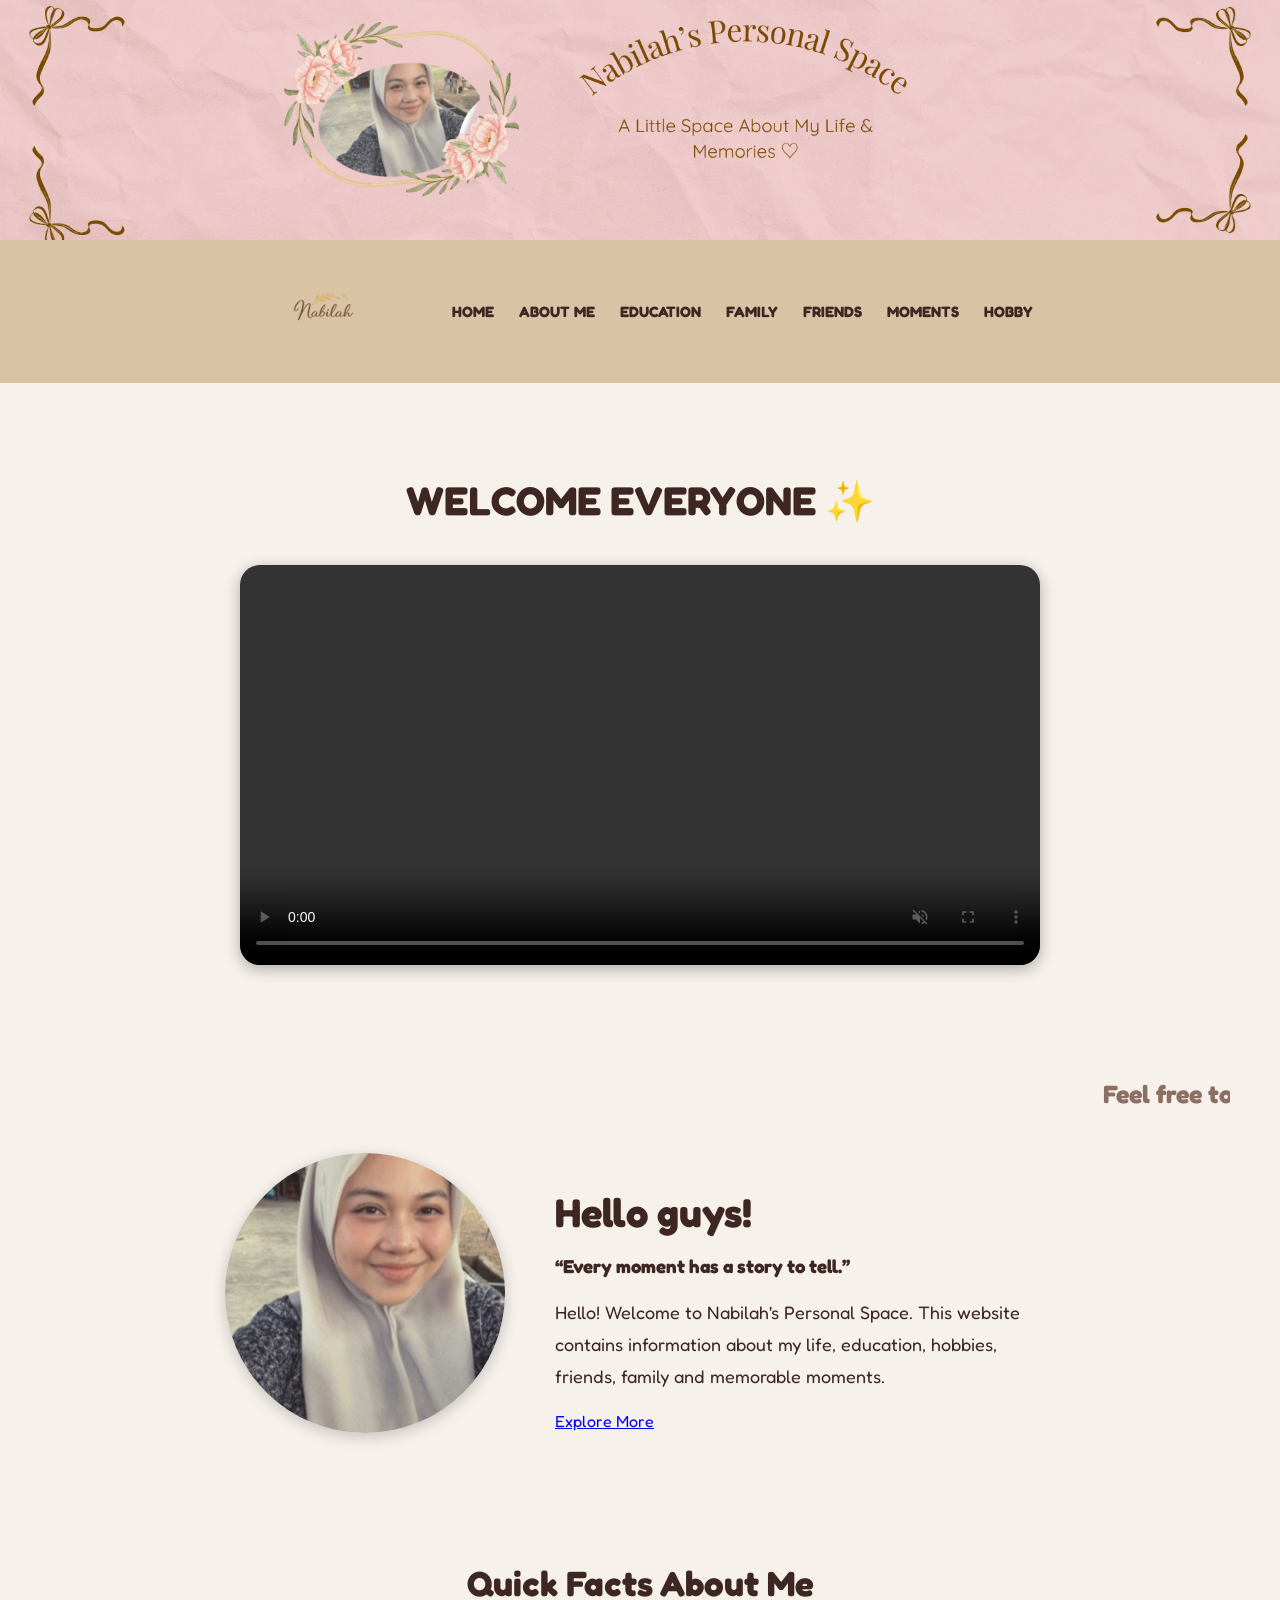
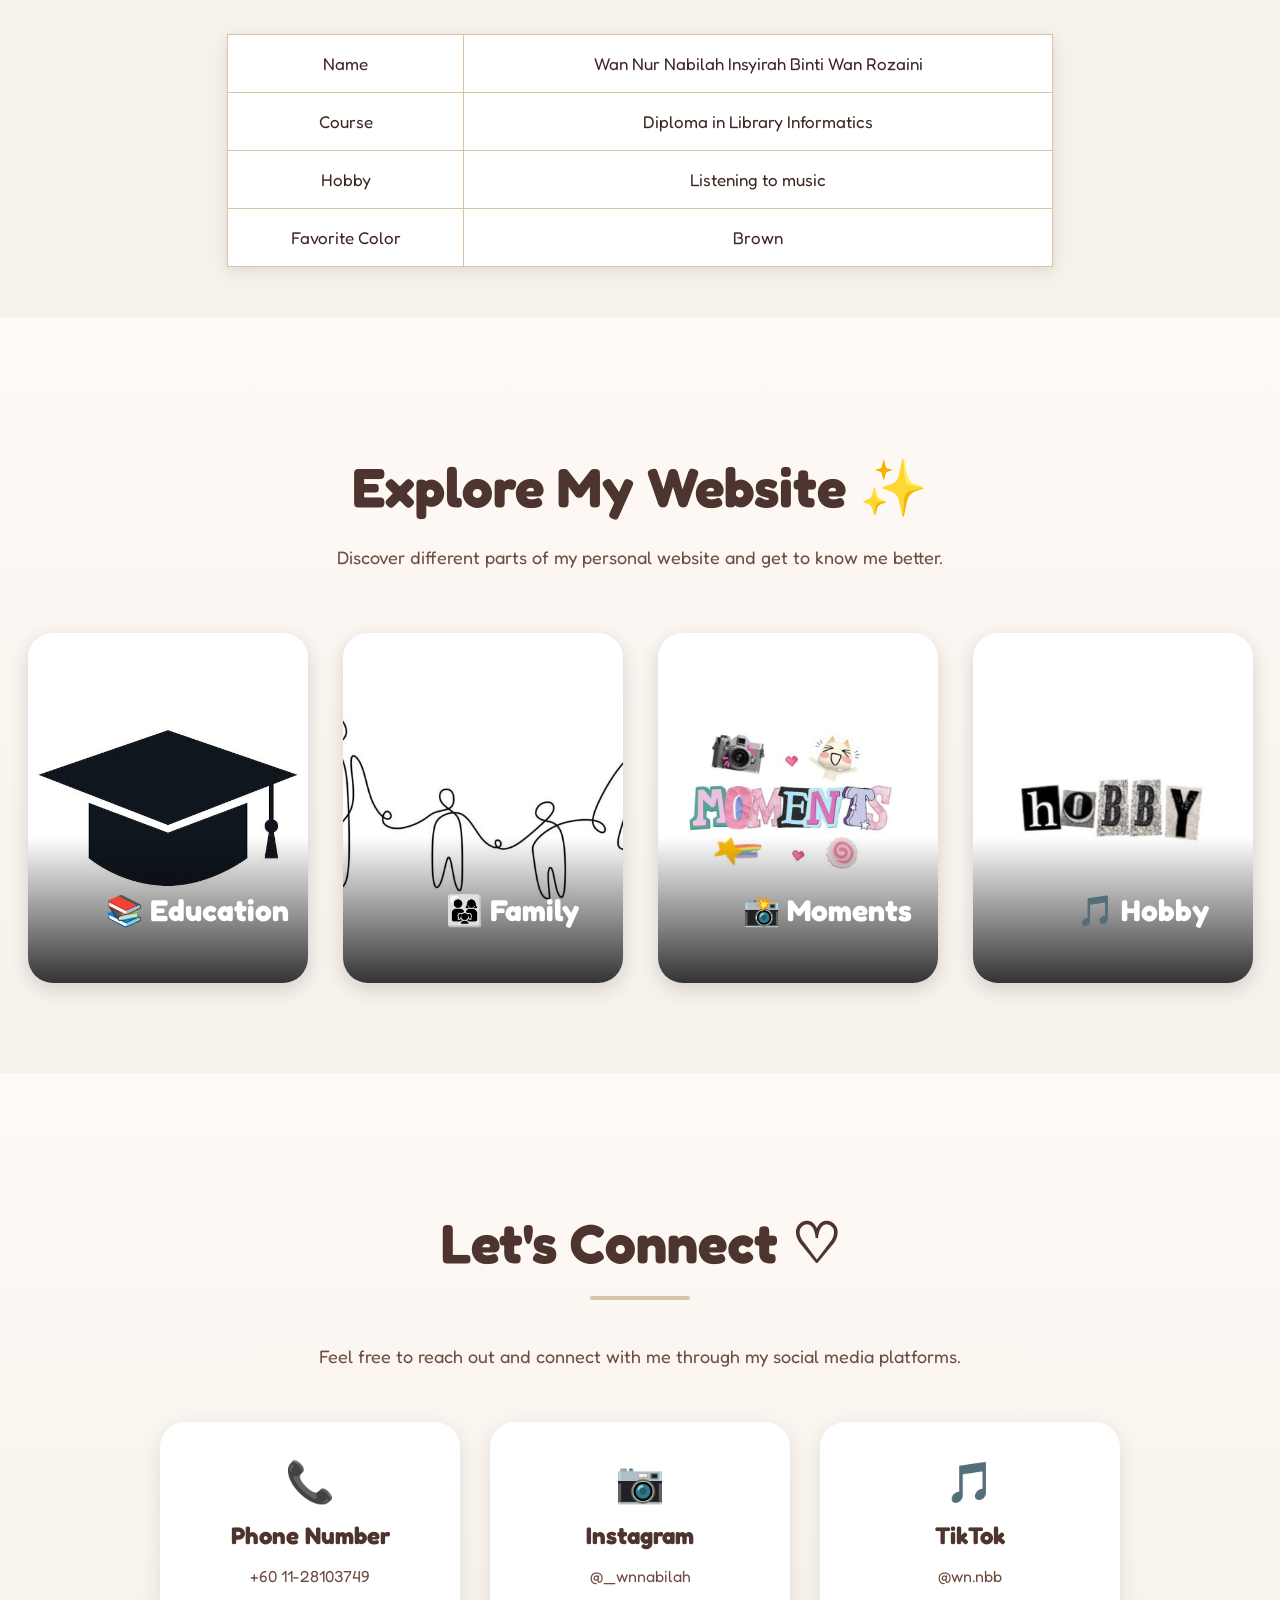
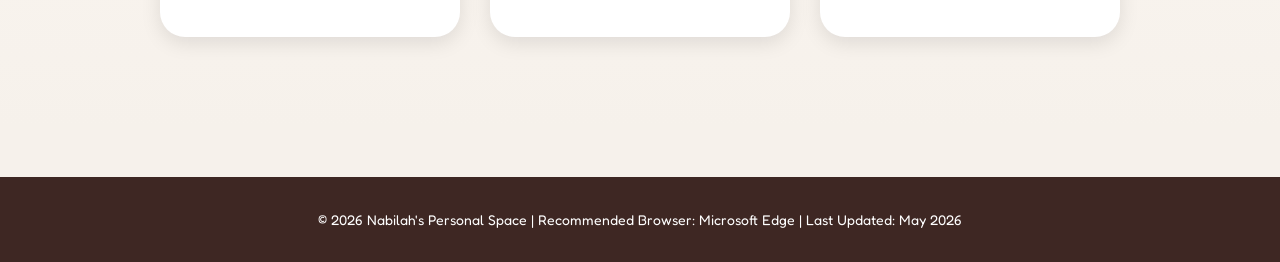
<file: index.html>
<!DOCTYPE html>

<html>

<head>

    <title>Nabilah's Personal Space</title>

    <link rel="stylesheet" href="style.css">

    
    <!-- GOOGLE FONT -->

    <link rel="preconnect" href="https://fonts.googleapis.com">

    <link rel="preconnect" href="https://fonts.gstatic.com" crossorigin>

    <link href="https://fonts.googleapis.com/css2?family=Fredoka:wght@300..700&display=swap" rel="stylesheet">

</head>

<body>

    <!-- BACKGROUND MUSIC -->


<audio id="bgMusic" autoplay loop style="display:none;">

    <source src="music/backgroundmusic.mp3"
    type="audio/mp3">

</audio>
   

    <!-- HEADER -->

    <header>

        <img src="images/banner.png" alt="Banner" class="banner">

    </header>



   
<!-- NAVIGATION -->

<nav>

    <!-- LOGO -->

    <a href="index.html">

        <img src="images/logo.png"
        alt="Logo"
        class="logo">

    </a>



    <!-- NAVIGATION MENU -->

    <a href="index.html">HOME</a>
    <a href="aboutme.html">ABOUT ME</a>
    <a href="education.html">EDUCATION</a>
    <a href="family.html">FAMILY</a>
    <a href="friends.html">FRIENDS</a>
    <a href="moments.html">MOMENTS</a>
    <a href="hobby.html">HOBBY</a>

</nav>





    <!-- VIDEO INTRODUCTION SECTION -->

    <section class="video-section">

        <h1>WELCOME EVERYONE ✨</h1>

        <p class="video-text">
        </p>

        <video controls autoplay muted loop>

            <source src="video/introduction.mp4" type="video/mp4">

        </video>

    </section>



    <!-- WELCOME SECTION -->

    <section class="welcome-section">

        <marquee>
            Feel free to explore my website ~~
        </marquee>

        <div class="profile-container">

            <img src="images/profile.jpeg" alt="Profile Picture" class="profile">

            <div class="intro-text">

                <h1>Hello guys!</h1>

                <h3 class="quote">
                    “Every moment has a story to tell.”
                </h3>

                <p>
                    Hello! Welcome to Nabilah's Personal Space.
                    This website contains information about my life,
                    education, hobbies, friends, family and memorable moments.
                </p>



                <!-- EXPLORE BUTTON -->

                <a href="aboutme.html" class="fav-link">
                    Explore More
                </a>

            </div>

        </div>

    </section>



    <!-- QUICK FACTS SECTION -->

    <section class="facts-section">

        <h2>Quick Facts About Me</h2>

        <table>

            <tr>
                <td>Name</td>
                <td>Wan Nur Nabilah Insyirah Binti Wan Rozaini</td>
            </tr>

            <tr>
                <td>Course</td>
                <td>Diploma in Library Informatics</td>
            </tr>

            <tr>
                <td>Hobby</td>
                <td>Listening to music</td>
            </tr>

            <tr>
                <td>Favorite Color</td>
                <td>Brown</td>
            </tr>

        </table>

    </section>


<!-- WEBSITE PREVIEW SECTION -->

<section class="preview-section">

    <h1>Explore My Website ✨</h1>

    <p class="preview-text">
        Discover different parts of my personal website
        and get to know me better.
    </p>



    <div class="preview-gallery">



        <!-- EDUCATION -->

        <a href="education.html" class="preview-card">

            <img src="images/education-preview.jpeg" alt="Education">

            <div class="preview-overlay">

                <h2>📚 Education</h2>

            </div>

        </a>



        <!-- FAMILY -->

        <a href="family.html" class="preview-card">

            <img src="images/family-preview.jpeg" alt="Family">

            <div class="preview-overlay">

                <h2>👨‍👩‍👧 Family</h2>

            </div>

        </a>



        <!-- MOMENTS -->

        <a href="moments.html" class="preview-card">

            <img src="images/moments-preview.jpeg" alt="Moments">

            <div class="preview-overlay">

                <h2>📸 Moments</h2>

            </div>

        </a>



        <!-- HOBBY -->

        <a href="hobby.html" class="preview-card">

            <img src="images/hobby-preview.jpeg" alt="Hobby">

            <div class="preview-overlay">

                <h2>🎵 Hobby</h2>

            </div>

        </a>

    </div>

</section>

<!-- CONTACT SECTION -->

<section class="contact-section">

    <h1>Let's Connect ♡</h1>

    <hr class="line">

    <p class="contact-text">
        Feel free to reach out and connect with me
        through my social media platforms.
    </p>



    <!-- CONTACT LINKS -->

    <div class="contact-container">

        <!-- PHONE -->

        <a href="tel:+601128103749" class="contact-card">

            📞

            <h2>Phone Number</h2>

            <p>+60 11-28103749</p>

        </a>



        <!-- INSTAGRAM -->

        <a href="https://instagram.com/"
        target="_blank"
        class="contact-card">

            📷

            <h2>Instagram</h2>

            <p>@_wnnabilah</p>

        </a>



        <!-- TIKTOK -->

        <a href="https://tiktok.com/@wn.nbb"
        target="_blank"
        class="contact-card">

            🎵

            <h2>TikTok</h2>

            <p>@wn.nbb</p>

        </a>

    </div>

</section>




    <!-- FOOTER -->

    <footer>

        <p>
            © 2026 Nabilah's Personal Space |
            Recommended Browser: Microsoft Edge |
            Last Updated: May 2026
        </p>

    </footer>


<script>

document.addEventListener("DOMContentLoaded", function(){

    let bgMusic = document.getElementById("bgMusic");



    let videos = document.querySelectorAll("video");



    videos.forEach(function(video){

        /* PAUSE MUSIC WHEN VIDEO PLAYS */

        video.addEventListener("play", function(){

            bgMusic.pause();

        });



        /* RESUME MUSIC WHEN VIDEO PAUSES */

        video.addEventListener("pause", function(){

            bgMusic.play();

        });



        /* RESUME MUSIC WHEN VIDEO ENDS */

        video.addEventListener("ended", function(){

            bgMusic.play();

        });

    });

});

</script>


</body>

</html>
</file>
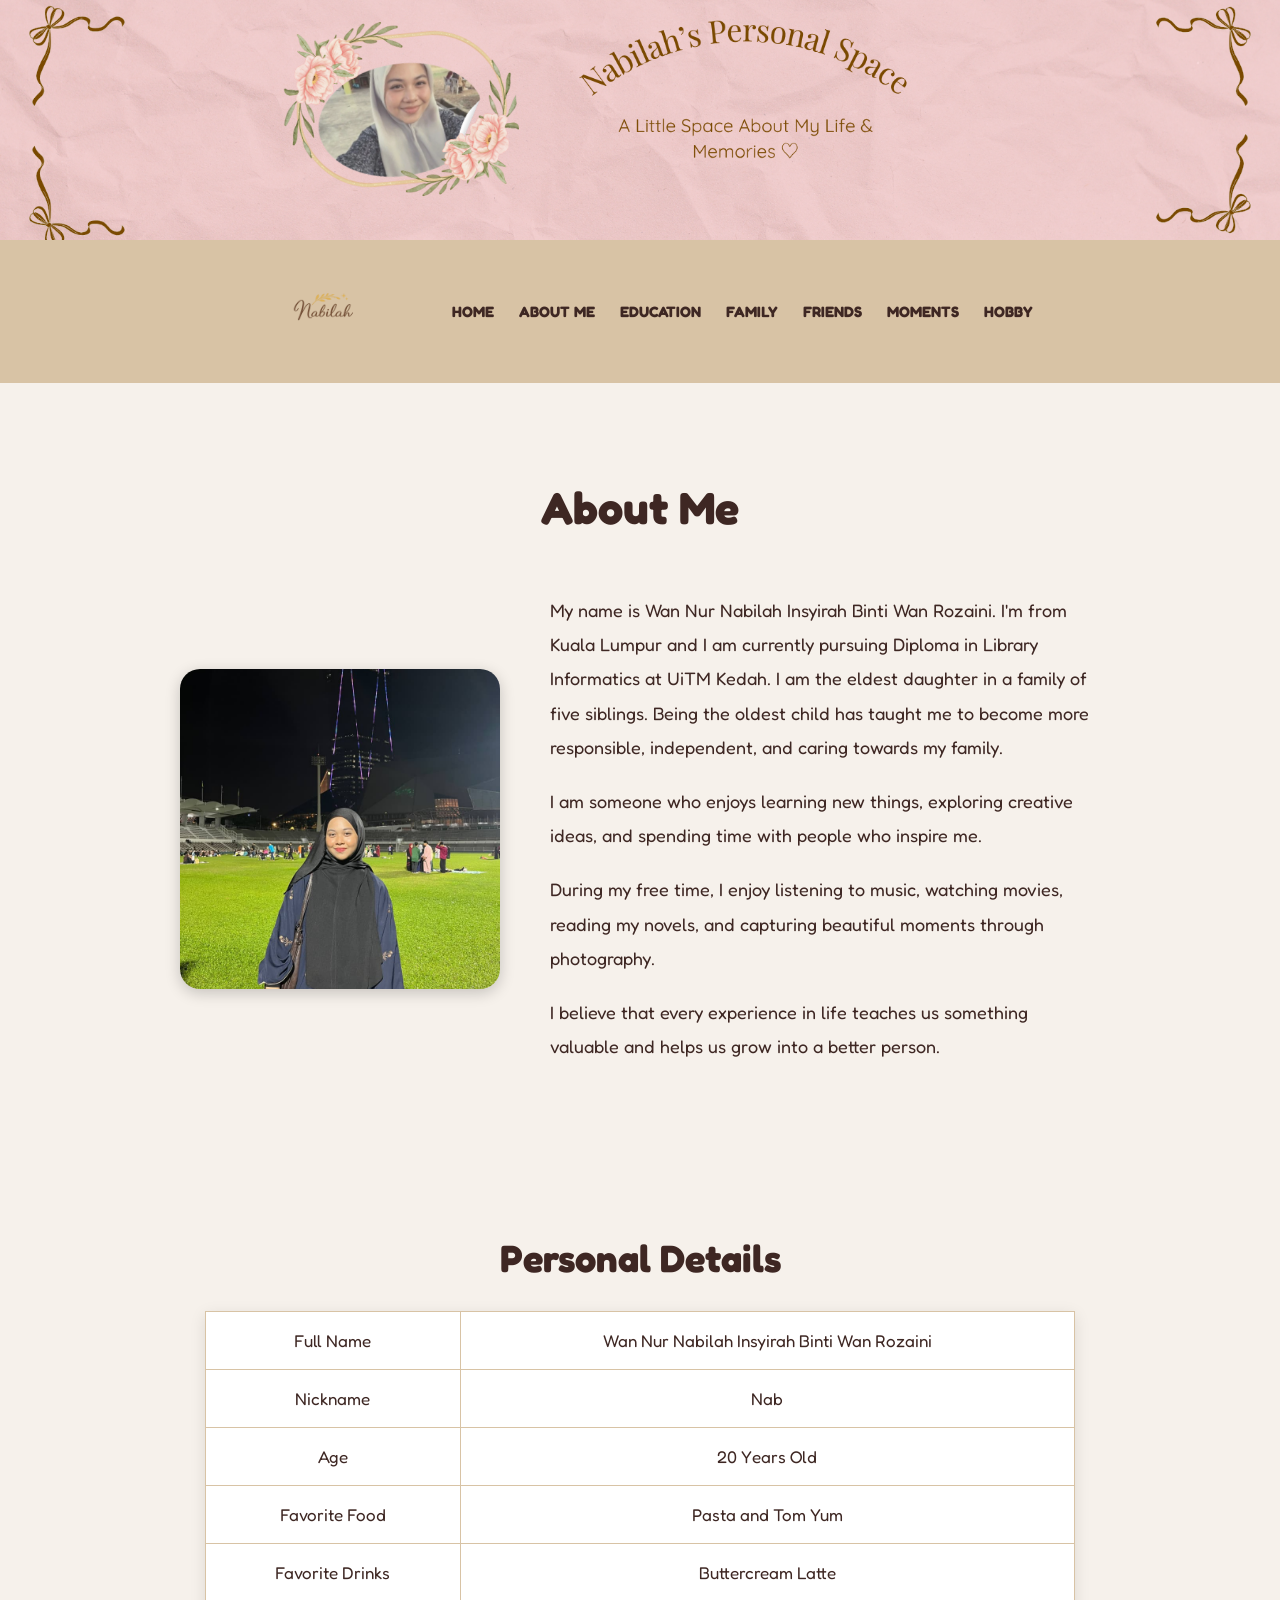
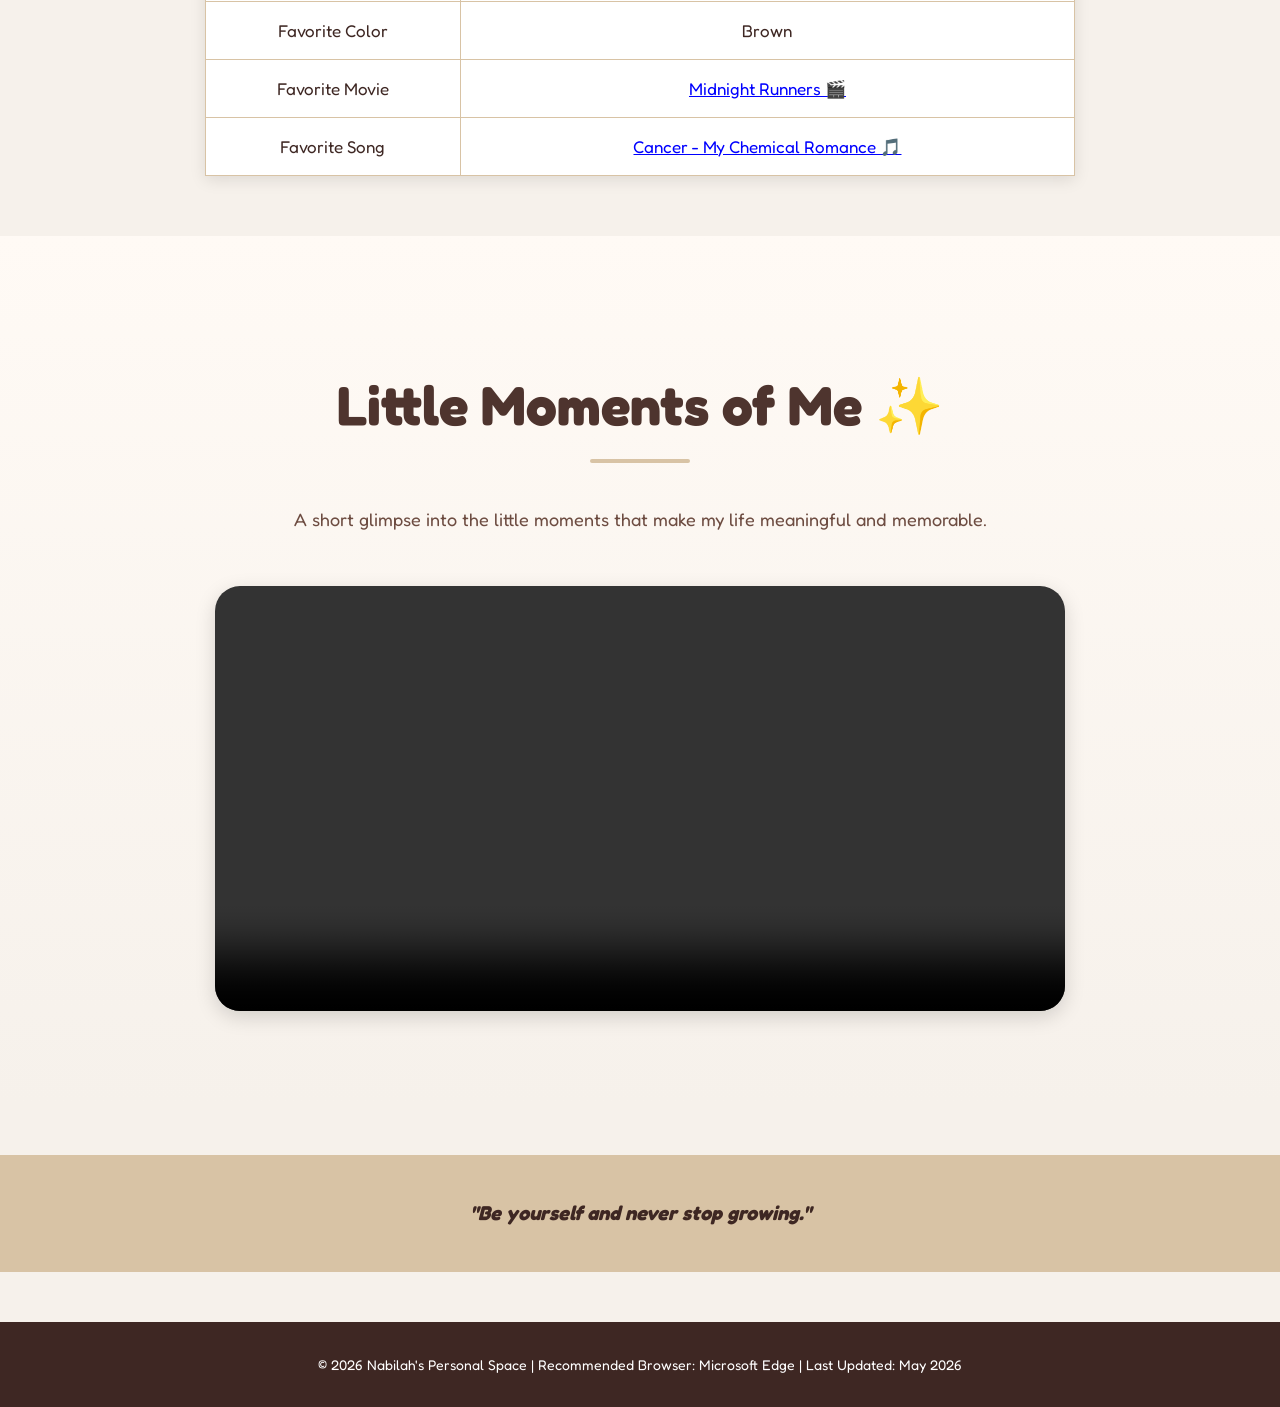
<file: aboutme.html>
<!DOCTYPE html>

<html>

<head>

    <title>About Me | Nabilah's Personal Space</title>

    <link rel="stylesheet" href="style.css">

    <link rel="preconnect" href="https://fonts.googleapis.com">

    <link rel="preconnect" href="https://fonts.gstatic.com" crossorigin>

    <link href="https://fonts.googleapis.com/css2?family=Fredoka:wght@300..700&display=swap" rel="stylesheet">



</head>

<body>

     <!-- BACKGROUND MUSIC -->

    
<audio id="bgMusic" autoplay loop style="display:none;">

    <source src="music/backgroundmusic.mp3"
    type="audio/mp3">

    </audio>


    <!-- HEADER -->

    <header>

        <img src="images/banner.png" alt="Banner" class="banner">

    </header>



      
<!-- NAVIGATION -->

<nav>

    <!-- LOGO -->

    <a href="index.html">

        <img src="images/logo.png"
        alt="Logo"
        class="logo">

    </a>



    <!-- NAVIGATION MENU -->

    <a href="index.html">HOME</a>
    <a href="aboutme.html">ABOUT ME</a>
    <a href="education.html">EDUCATION</a>
    <a href="family.html">FAMILY</a>
    <a href="friends.html">FRIENDS</a>
    <a href="moments.html">MOMENTS</a>
    <a href="hobby.html">HOBBY</a>

</nav>





    <!-- ABOUT ME SECTION -->

    <section class="about-section">

        <h1>About Me</h1>

        <div class="about-container">

            <img src="images/nab.jpeg" alt="Profile Picture" class="about-image">

            <div class="about-text">

                <p>
                    My name is Wan Nur Nabilah Insyirah
                    Binti Wan Rozaini. I'm from Kuala Lumpur and 
		    I am currently pursuing Diploma in
                    Library Informatics at UiTM Kedah.
		    I am the eldest daughter in a family of five siblings.
   		    Being the oldest child has taught me to become more
                    responsible, independent, and caring towards my family.

                </p>

                <p>
                    I am someone who enjoys learning new things,
                    exploring creative ideas, and spending time with
                    people who inspire me.
                </p>

                <p>
                    During my free time, I enjoy listening to music,
                    watching movies, reading my novels, and capturing
                    beautiful moments through photography.
                </p>

                <p>
                    I believe that every experience in life teaches us
                    something valuable and helps us grow into a better person.
                </p>

            </div>

        </div>

    </section>



    <!-- PERSONAL DETAILS SECTION -->

    <section class="details-section">

        <h2>Personal Details</h2>

        <table>

            <tr>
                <td>Full Name</td>
                <td>Wan Nur Nabilah Insyirah Binti Wan Rozaini</td>
            </tr>

            <tr>
                <td>Nickname</td>
                <td>Nab</td>
            </tr>

            <tr>
                <td>Age</td>
                <td>20 Years Old</td>
            </tr>

            <tr>
                <td>Favorite Food</td>
                <td>Pasta and Tom Yum</td>
            </tr>
	    
             <tr>
                <td>Favorite Drinks</td>
                <td>Buttercream Latte</td>
            </tr>

            <tr>
                <td>Favorite Color</td>
                <td>Brown</td>
            </tr>

            <tr>
                <td>Favorite Movie</td>
                <td>
    		<a href="https://www.youtube.com/watch?v=cyVk51ksx4o" target="_blank" class="fav-link">
       			 Midnight Runners 🎬
  	 		 </a>
		</td>
            </tr>

            <tr>
                <td>Favorite Song</td>
                <td>
    		  <a href="https://www.youtube.com/watch?v=BaWaJjKJJdk&list=RDBaWaJjKJJdk&start_radio=1" target="_blank" class="fav-link">
                  Cancer - My Chemical Romance 🎵
                  </a>
		</td>
            </tr>

        </table>

    </section>

<!-- MY VIDEO SECTION -->

<section class="about-video-section">

    <h1>Little Moments of Me ✨</h1>

    <hr class="line">

    <p class="about-video-text">

        A short glimpse into the little moments
        that make my life meaningful and memorable.

    </p>

    <video autoplay muted loop controls>

        <source src="video/aboutme.mp4" type="video/mp4">

    </video>

</section>



    <!-- QUOTE SECTION -->

    <section class="quote-section">

        <h2>
            "Be yourself and never stop growing."
        </h2>

    </section>



    <!-- FOOTER -->

    <footer>

        <p>
            © 2026 Nabilah's Personal Space |
            Recommended Browser: Microsoft Edge |
            Last Updated: May 2026
        </p>

    </footer>

<script>

document.addEventListener("DOMContentLoaded", function(){

    let bgMusic = document.getElementById("bgMusic");



    let videos = document.querySelectorAll("video");



    videos.forEach(function(video){

        /* PAUSE MUSIC WHEN VIDEO PLAYS */

        video.addEventListener("play", function(){

            bgMusic.pause();

        });



        /* RESUME MUSIC WHEN VIDEO PAUSES */

        video.addEventListener("pause", function(){

            bgMusic.play();

        });



        /* RESUME MUSIC WHEN VIDEO ENDS */

        video.addEventListener("ended", function(){

            bgMusic.play();

        });

    });

});

</script>



</body>

</html>
</file>
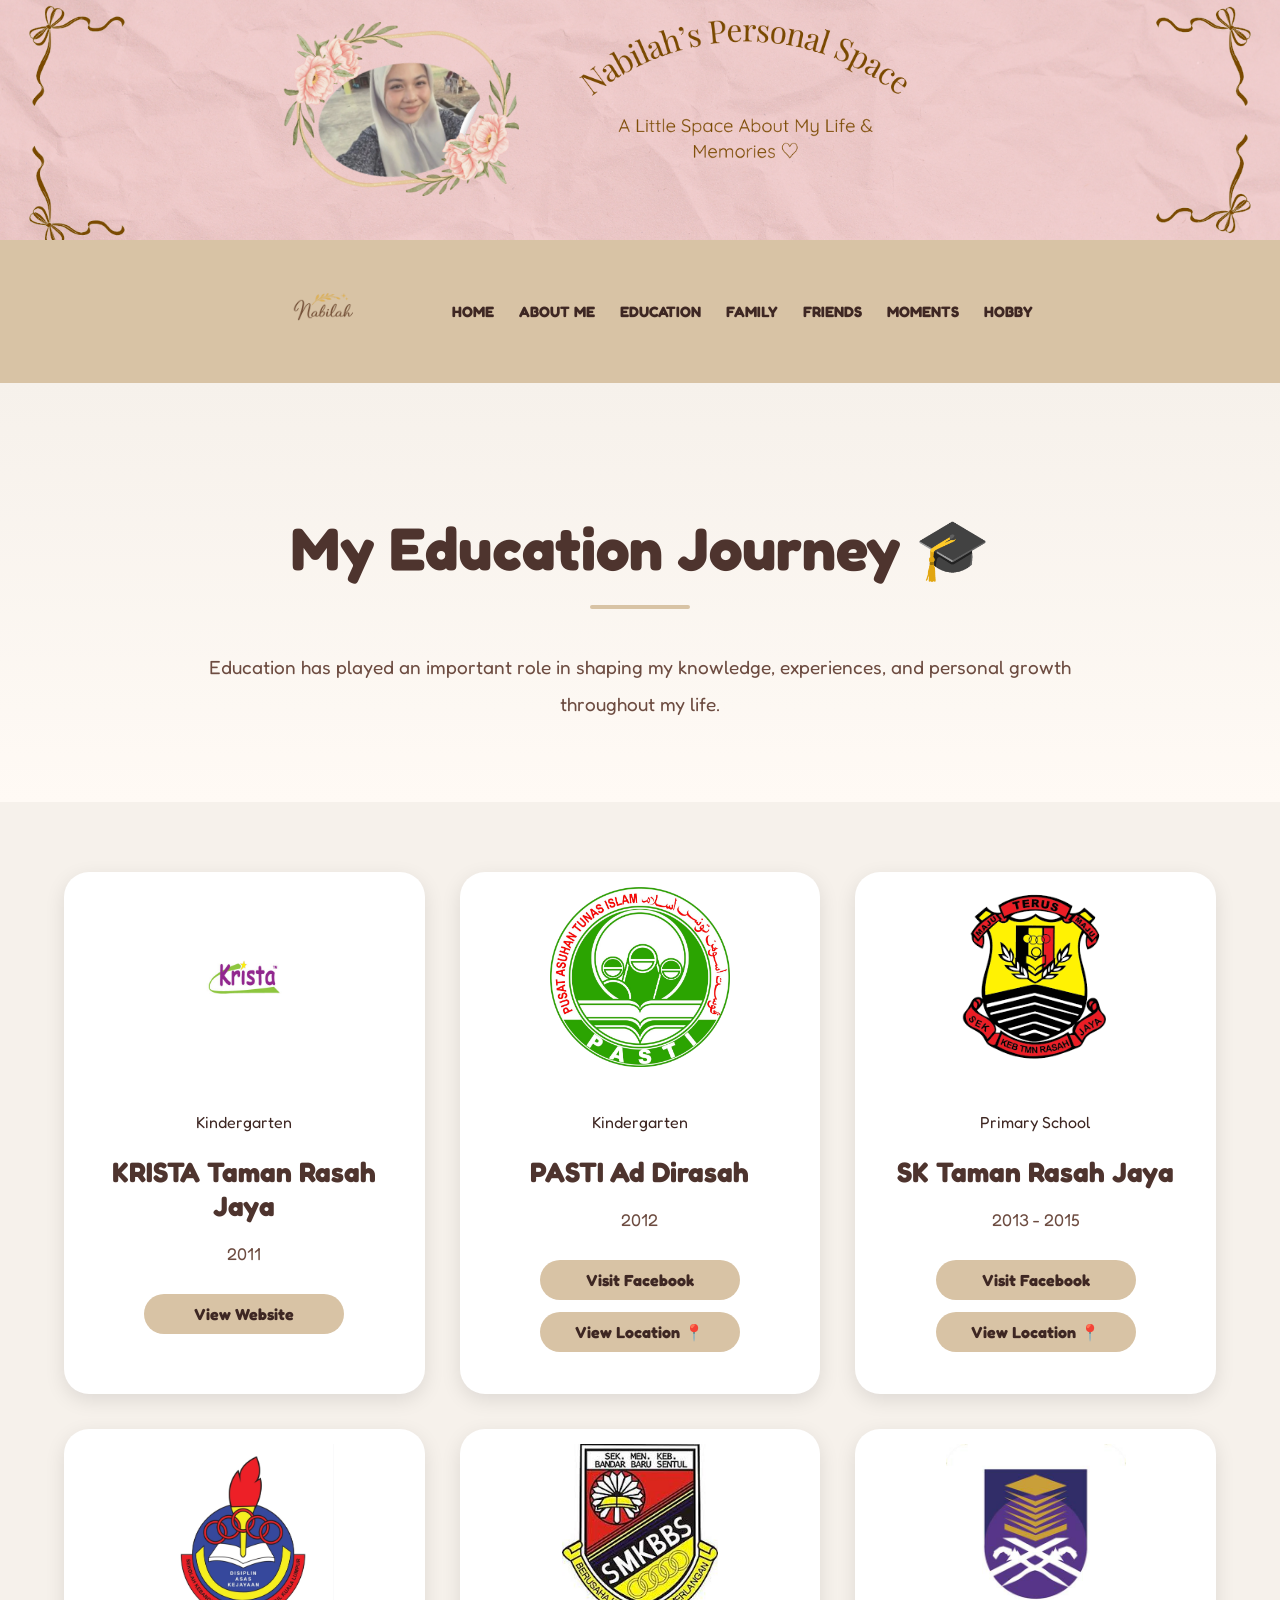
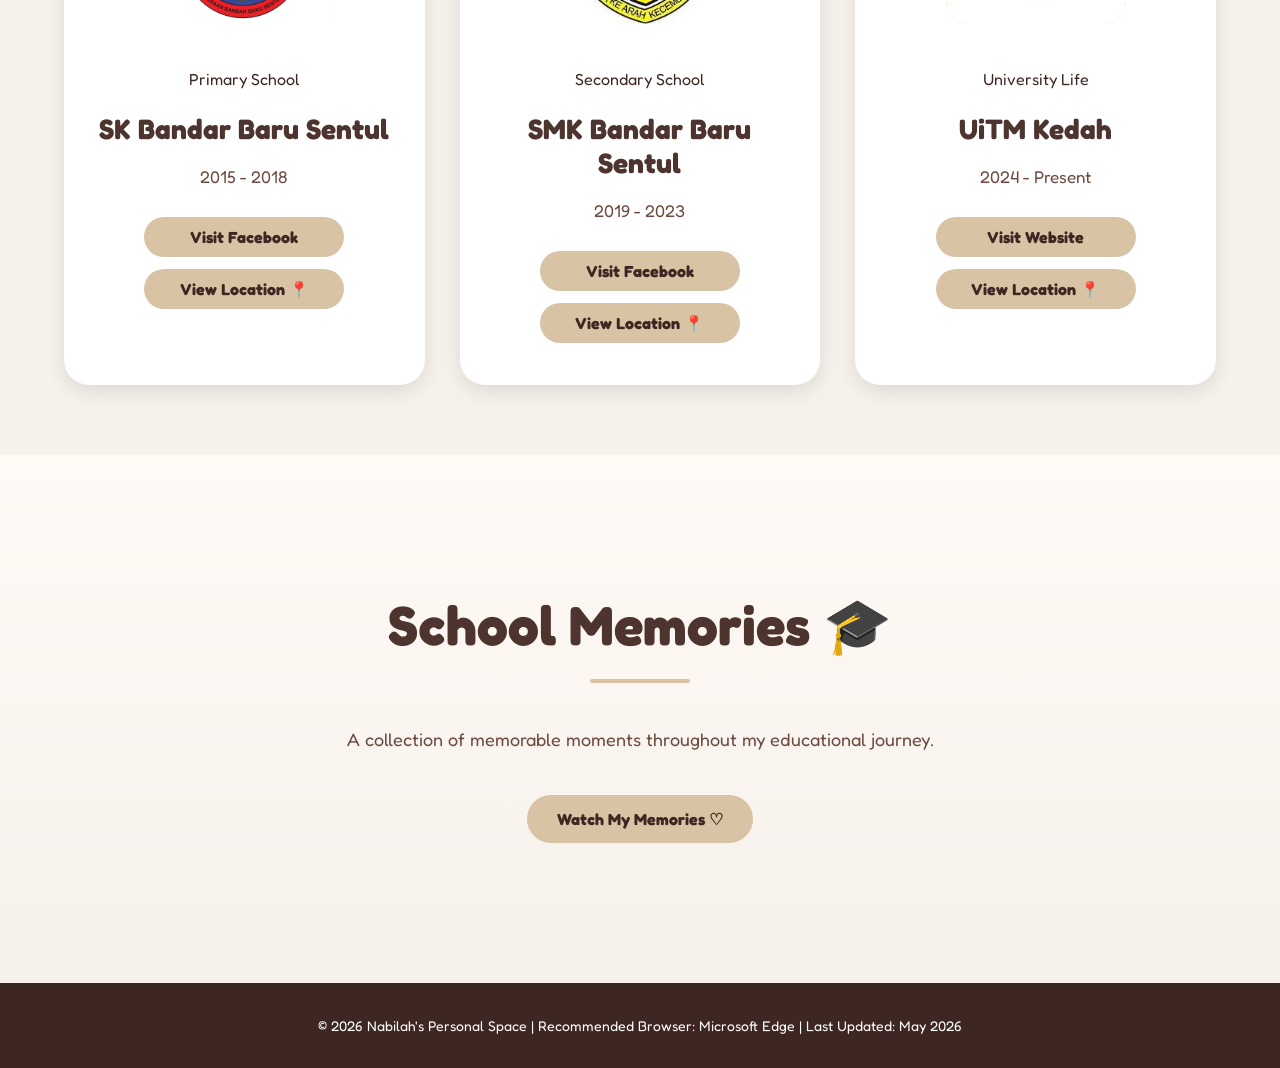
<file: education.html>
<!DOCTYPE html>

<html>

<head>

    <title>Education | Nabilah's Personal Space</title>

    <link rel="stylesheet" href="style.css">

    <!-- GOOGLE FONT -->

    <link rel="preconnect" href="https://fonts.googleapis.com">

    <link rel="preconnect" href="https://fonts.gstatic.com" crossorigin>

    <link href="https://fonts.googleapis.com/css2?family=Fredoka:wght@300..700&display=swap" rel="stylesheet">

</head>

<body>

 <!-- BACKGROUND MUSIC -->

<audio id="bgMusic" autoplay loop style="display:none;">

    <source src="music/backgroundmusic.mp3"
    type="audio/mp3">

</audio>

    <!-- HEADER -->

    <header>

        <img src="images/banner.png" alt="Banner" class="banner">

    </header>



       
<!-- NAVIGATION -->

<nav>

    <!-- LOGO -->

    <a href="index.html">

        <img src="images/logo.png"
        alt="Logo"
        class="logo">

    </a>



    <!-- NAVIGATION MENU -->

    <a href="index.html">HOME</a>
    <a href="aboutme.html">ABOUT ME</a>
    <a href="education.html">EDUCATION</a>
    <a href="family.html">FAMILY</a>
    <a href="friends.html">FRIENDS</a>
    <a href="moments.html">MOMENTS</a>
    <a href="hobby.html">HOBBY</a>

</nav>





    <!-- EDUCATION INTRO -->

    <section class="education-intro">

        <h1>My Education Journey 🎓</h1>

        <hr class="line">

        <p>
            Education has played an important role in shaping
            my knowledge, experiences, and personal growth
            throughout my life.
        </p>

    </section>



    <!-- EDUCATION CARDS -->

    <section class="education-container">



        <!-- SCHOOL 1 -->

        <div class="education-card">

            <img src="images/krista.jpg" alt="KRISTA">

            <div class="education-content">

                <span class="education-tag">Kindergarten</span>

                <h2>KRISTA Taman Rasah Jaya</h2>

                <p>2011</p>

                <a href="https://www.kristaschools.com/our-classes/" target="_blank">
                    View Website
                </a>

            </div>

        </div>



        <!-- SCHOOL 2 -->

        <div class="education-card">

            <img src="images/pasti.png" alt="PASTI">

            <div class="education-content">

                <span class="education-tag">Kindergarten</span>

                <h2>PASTI Ad Dirasah</h2>

                <p>2012</p>

                <a href="https://www.facebook.com/pasti.addirasah/" target="_blank" >
                    Visit Facebook
                </a>

		 <a href="https://www.google.com/maps/place/PASTI+Ad-Dirasah/@2.6727405,101.9424833,17z/data=!3m1!4b1!4m6!3m5!			1s0x31cde79d52d8b701:0x646d3207cc8e7f51!8m2!3d2.6727405!4d101.9450582!16s%2Fg%2F11sppcgp34?entry=ttu&g_ep=EgoyMDI2MDYwMy4xIKXMDSoASAFQAw%3D%3D" 	target="_blank">

   		 View Location 📍

		</a>

            </div>

        </div>



        <!-- SCHOOL 3 -->

        <div class="education-card">

            <img src="images/sktrj.png" alt="SKTRJ">

            <div class="education-content">

                <span class="education-tag">Primary School</span>

                <h2>SK Taman Rasah Jaya</h2>

                <p>2013 - 2015</p>

                <a href="https://www.facebook.com/pageSKTRJ/?locale=ms_MY" target="_blank">
                    Visit Facebook
                </a>

 		<a href="https://www.google.com/maps/place/Sekolah+Kebangsaan+Taman+Rasah+Jaya/@2.678288,101.9423162,17z/data=!3m1!4b1!4m6!3m5!		1s0x31cde6fd42c04e01:0xb525c1b276c86b30!8m2!3d2.678288!4d101.9448911!16s%2Fg%2F12233rdz?entry=ttu&g_ep=EgoyMDI2MDYwMy4xIKXMDSoASAFQAw%3D%3D" 	target="_blank">
	
   		 View Location 📍

		</a>

            </div>

        </div>



        <!-- SCHOOL 4 -->

        <div class="education-card">

            <img src="images/skbbs.jpeg" alt="SKBBS">

            <div class="education-content">

                <span class="education-tag">Primary School</span>

                <h2>SK Bandar Baru Sentul</h2>

                <p>2015 - 2018</p>

                <a href="https://www.facebook.com/skbbskualalumpur/?locale=ms_MY" target="_blank">
                    Visit Facebook
                </a>

		 <a href="https://www.google.com/maps/search/?api=1&query=SK+Bandar+Baru+Sentul+Kuala+Lumpur" target="_blank">

   		 View Location 📍

		</a>

            </div>

        </div>



        <!-- SCHOOL 5 -->

        <div class="education-card">

            <img src="images/smkbbs.jpg" alt="SMKBBS">

            <div class="education-content">

                <span class="education-tag">Secondary School</span>

                <h2>SMK Bandar Baru Sentul</h2>

                <p>2019 - 2023</p>

                <a href="https://www.facebook.com/smk.bandarbarusentul.5/" target="_blank">
                    Visit Facebook
                </a>

		<a href="https://www.google.com/maps/place/SMK+Bandar+Baru+Sentul/@3.1845358,101.6963253,17z/data=!3m1!4b1!4m6!3m5!	1s0x31cc480454a53f89:0x723177e3defcc891!8m2!3d3.1845358!4d101.6989002!16s%2Fg%2F1232pkx5?entry=ttu&g_ep=EgoyMDI2MDYwMy4xIKXMDSoASAFQAw%3D%3D" 	target="_blank">

   		 View Location 📍

		</a>

            </div>

        </div>



        <!-- UITM -->

        <div class="education-card">

            <img src="images/uitm.jpg" alt="UiTM">

            <div class="education-content">

                <span class="education-tag">University Life</span>

                <h2>UiTM Kedah</h2>

                <p>2024 - Present</p>

                <a href="https://kedah.uitm.edu.my/" target="_blank">
                    Visit Website

               <a href="https://maps.google.com/?q=UiTM+Kedah" target="_blank">

   		 View Location 📍

		</a>

            </div>

        </div>

    </section>




<!-- SCHOOL MEMORIES VIDEO -->

<section class="school-video">

    <h1>School Memories 🎓</h1>

    <hr class="line">

    <p class="video-text">
        A collection of memorable moments throughout
        my educational journey.
    </p>

    <a class="watch-btn" onclick="openVideo()">
        Watch My Memories ♡
    </a>

</section>



<!-- VIDEO POPUP -->

<div id="video-popup" class="popup">

    <div class="popup-content video-popup-content">

        <span class="close" onclick="closeVideo()">
            &times;
        </span>

	<video id="schoolVideo" autoplay muted controls>

    	<source src="video/schoolmemory.mp4"
   	 type="video/mp4">

</video>

    </div>

</div>





    <!-- FOOTER -->

    <footer>

        <p>
            © 2026 Nabilah's Personal Space |
            Recommended Browser: Microsoft Edge |
            Last Updated: May 2026
        </p>

    </footer>

<script>

function openVideo(){

    document.getElementById("video-popup")
    .style.display = "flex";

    document.getElementById("schoolVideo").play();

}


function closeVideo(){

    document.getElementById("video-popup")
    .style.display = "none";

    document.getElementById("schoolVideo").pause();

}

document.addEventListener("DOMContentLoaded", function(){

    let bgMusic = document.getElementById("bgMusic");



    let videos = document.querySelectorAll("video");



    videos.forEach(function(video){

        /* PAUSE MUSIC WHEN VIDEO PLAYS */

        video.addEventListener("play", function(){

            bgMusic.pause();

        });



        /* RESUME MUSIC WHEN VIDEO PAUSES */

        video.addEventListener("pause", function(){

            bgMusic.play();

        });



        /* RESUME MUSIC WHEN VIDEO ENDS */

        video.addEventListener("ended", function(){

            bgMusic.play();

        });

    });

});

</script>



</body>

</html>
</file>
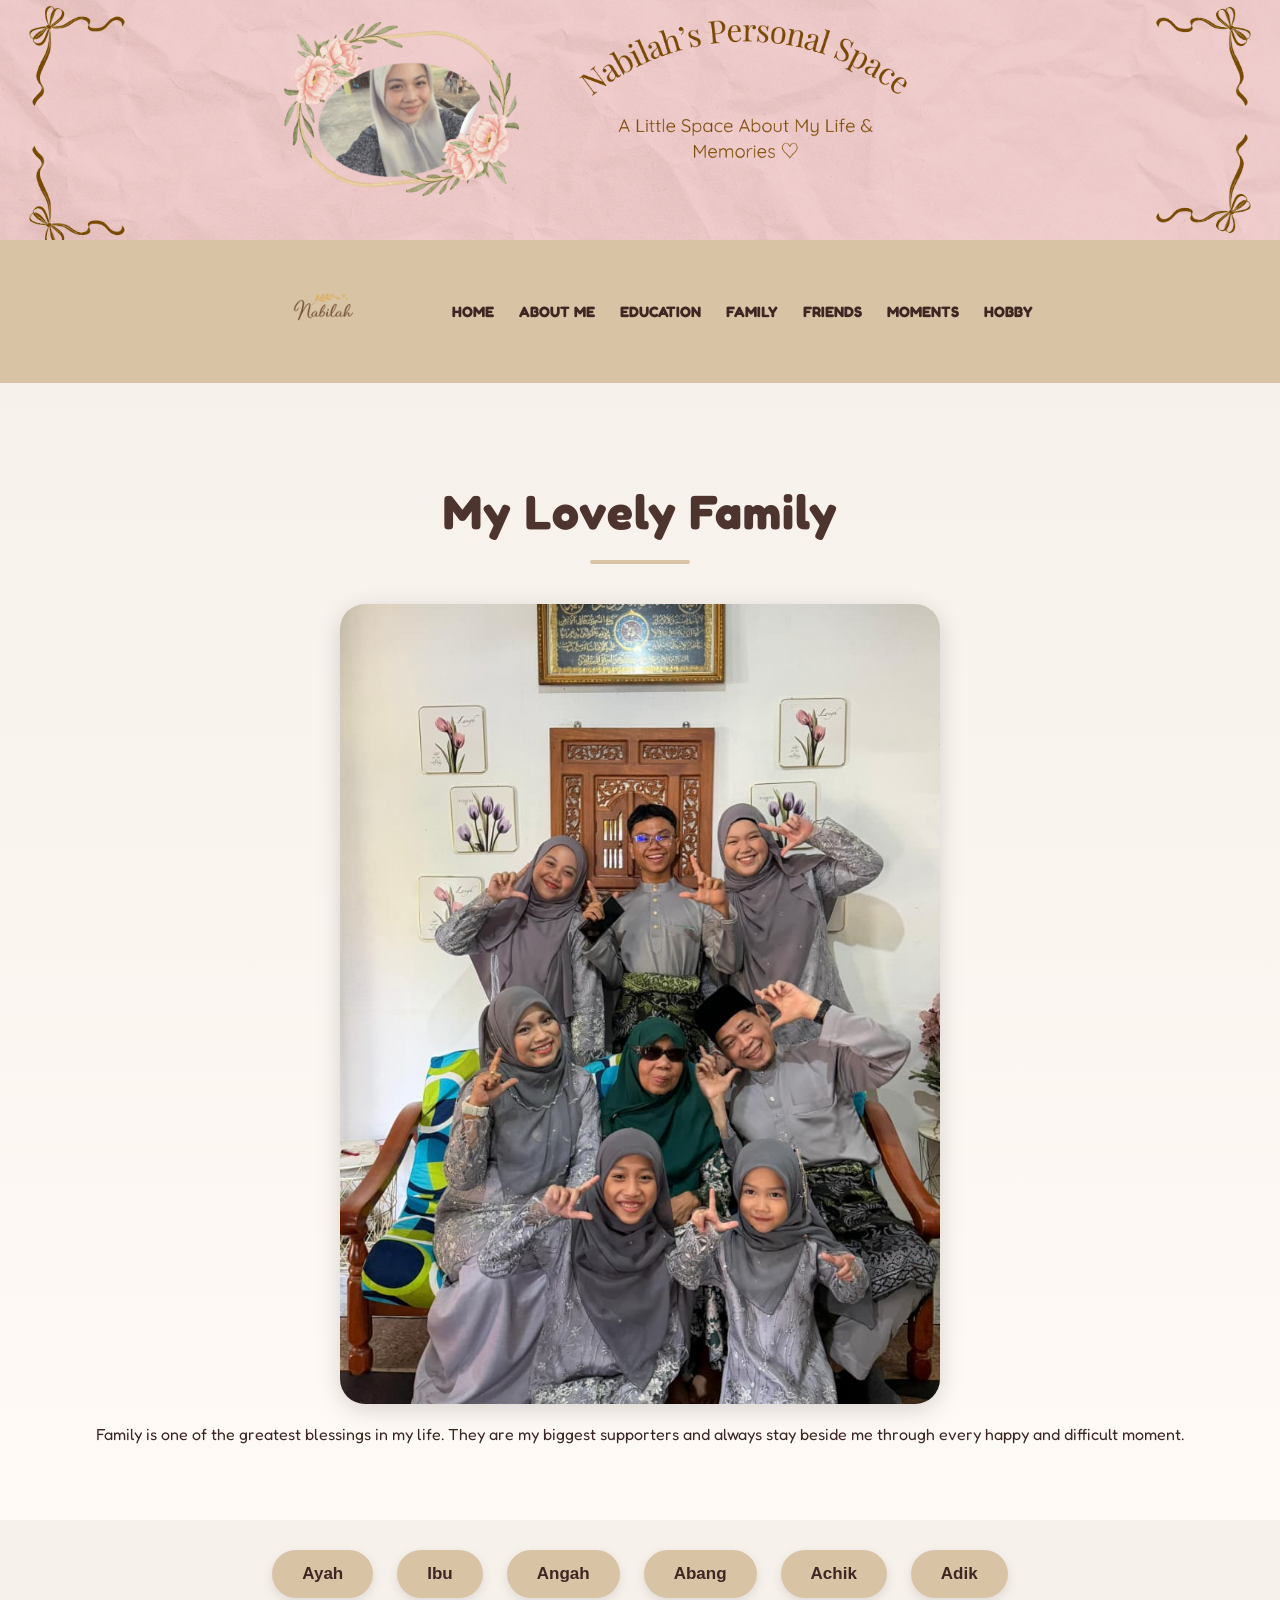
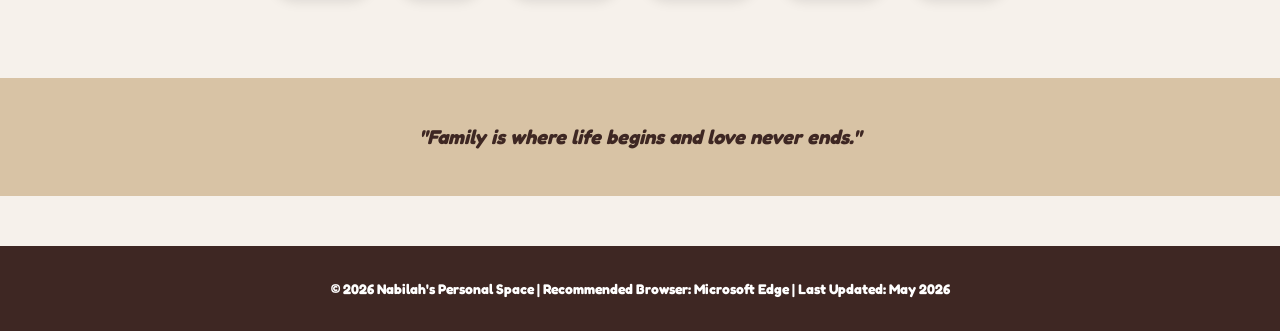
<file: family.html>
<!DOCTYPE html>

<html>

<head>

    <title>Family | Nabilah's Personal Space</title>

    <link rel="stylesheet" href="style.css">

    <link rel="preconnect" href="https://fonts.googleapis.com">

    <link rel="preconnect" href="https://fonts.gstatic.com" crossorigin>

    <link href="https://fonts.googleapis.com/css2?family=Fredoka:wght@300..700&display=swap" rel="stylesheet">


</head>

<body>

 	<!-- BACKGROUND MUSIC -->

  	 <audio autoplay loop style="display:none;">

          <source src="music/backgroundmusic.mp3" type="audio/mp3">
	
          </audio>

    <!-- HEADER -->

    <header>

        <img src="images/banner.png" alt="Banner" class="banner">

    </header>



     
<!-- NAVIGATION -->

<nav>

    <!-- LOGO -->

    <a href="index.html">

        <img src="images/logo.png"
        alt="Logo"
        class="logo">

    </a>



    <!-- NAVIGATION MENU -->

    <a href="index.html">HOME</a>
    <a href="aboutme.html">ABOUT ME</a>
    <a href="education.html">EDUCATION</a>
    <a href="family.html">FAMILY</a>
    <a href="friends.html">FRIENDS</a>
    <a href="moments.html">MOMENTS</a>
    <a href="hobby.html">HOBBY</a>

</nav>





    <!-- FAMILY INTRO SECTION -->

    <section class="family-section">

        <h1>My Lovely Family</h1>

        <hr class="line">

        <img src="images/family.jpeg" alt="Family Photo" class="family-photo">

        <p class="family-text">

            Family is one of the greatest blessings in my life.
            They are my biggest supporters and always stay beside me
            through every happy and difficult moment.

        </p>

    </section>



    <!-- FAMILY BUTTONS -->

    <section class="family-buttons">

        <button onclick="openFather()">Ayah</button>

        <button onclick="openMother()">Ibu</button>

	<button onclick="openSister1()">Angah</button>

        <button onclick="openBrother()">Abang</button>

        <button onclick="openSister2()">Achik</button>

        <button onclick="openSister3()">Adik</button>

    </section>



    <!-- FATHER POPUP -->

    <div id="father-popup" class="popup">

        <div class="popup-content">

            <span class="close" onclick="closeFather()">&times;</span>

            <img src="images/ayah.jpeg" alt="Father">

            <h2>Ayah</h2>

            <ul class="family-info">

                <li><strong>Name:</b>Wan Rozaini bin Wan Ibrahim </li>
		<li><strong>Occupation:</b> Librarian </li> 
 		<li><strong>Hobby:</b> Watching movies </li>
 		<li><strong>Favorite Drink:</b> Coffee ☕ </li>
	   </ul>

        </div>

    </div>



    <!-- MOTHER POPUP -->

    <div id="mother-popup" class="popup">

        <div class="popup-content">

            <span class="close" onclick="closeMother()">&times;</span>

            <img src="images/ibu.jpeg" alt="Mother">

            <h2>Ibu</h2>

            <ul class="family-info">

               <li><strong>Name:</b> Rosimah Binti Soad</li>
	       <li><strong>Occupation:</b> Librarian </li>
	       <li><strong>Hobby:</b> Cooking 🍳 </li>
	       <li><strong>Favorite Drink:</b> Coffee ☕ </li>
	    </ul>

        </div>

    </div>

 <!-- SISTER 1 POPUP -->

    <div id="sister1-popup" class="popup">

        <div class="popup-content">

            <span class="close" onclick="closeSister1()">&times;</span>

            <img src="images/dina.jpeg" alt="Sister 1">

            <h2>The Second Child</h2>

            <ul class="family-info">
                 <li><strong>Name:</b> Wan Nur Irdina Qaisara Binti Wan Rozaini</li>
		 <li><strong>Age:</b> 18 Years Old </li>
		 <li><strong>Hobby:</b> Watching movies </li>
		 <li><strong>Favorite Color:</b> Green </li>
            </ul>

        </div>

    </div>


    <!-- BROTHER POPUP -->

    <div id="brother-popup" class="popup">

        <div class="popup-content">

            <span class="close" onclick="closeBrother()">&times;</span>

            <img src="images/thaqif.jpeg" alt="Brother">

            <h2>The Third Child</h2>

            <ul class="family-info">
                 <li><strong>Name:</b> Wan Muhamad Thaqif Danial Bin Wan Rozaini</li>
		 <li><strong>Age:</b> 15 Years Old </li>
		 <li><strong>Hobby:</b> Playing music instrument </li>
		 <li><strong>Favorite Color:</b> Black </li> 
            </ul>

        </div>

    </div>



    <!-- SISTER 2 POPUP -->

    <div id="sister2-popup" class="popup">

        <div class="popup-content">

            <span class="close" onclick="closeSister2()">&times;</span>

            <img src="images/faqihah.jpeg" alt="Sister 2">

            <h2>The Fourth Child </h2>

             <ul class="family-info">
                 <li><strong>Name:</b> Wan Nur Faqihah Imani binti Wan Rozaini</li>
		 <li><strong>Age:</b> 9 Years Old </li>
		 <li><strong>Hobby:</b> Playing video games </li>
		 <li><strong>Favorite Color:</b> Pink </li> 

            </ul>

        </div>

    </div>



    <!-- SISTER 3 POPUP -->

    <div id="sister3-popup" class="popup">

        <div class="popup-content">

            <span class="close" onclick="closeSister3()">&times;</span>

            <img src="images/mikayla.jpeg" alt="Sister 3">

            <h2>The Youngest Child</h2>

           <ul class="family-info">

    	<li><strong>Name:</strong> Wan Nur Inara Mikayla binti Wan Rozaini</li>

    	<li><strong>Age:</strong> 5 Years Old</li>

    	<li><strong>Hobby:</strong> Drawing</li>

    	<li><strong>Favorite Color:</strong> Purple</li>

	</ul>

        </div>

    </div>



    <!-- QUOTE SECTION -->

    <section class="quote-section">

        <h2>
            "Family is where life begins and love never ends."
        </h2>

    </section>



    <!-- FOOTER -->

    <footer>

        <p>
            © 2026 Nabilah's Personal Space |
            Recommended Browser: Microsoft Edge |
            Last Updated: May 2026
        </p>

    </footer>



    <!-- JAVASCRIPT -->

    <script>

        function openFather() {
            document.getElementById("father-popup").style.display = "flex";
        }

        function closeFather() {
            document.getElementById("father-popup").style.display = "none";
        }



        function openMother() {
            document.getElementById("mother-popup").style.display = "flex";
        }

        function closeMother() {
            document.getElementById("mother-popup").style.display = "none";
        }



        function openBrother() {
            document.getElementById("brother-popup").style.display = "flex";
        }

        function closeBrother() {
            document.getElementById("brother-popup").style.display = "none";
        }



        function openSister1() {
            document.getElementById("sister1-popup").style.display = "flex";
        }

        function closeSister1() {
            document.getElementById("sister1-popup").style.display = "none";
        }



        function openSister2() {
            document.getElementById("sister2-popup").style.display = "flex";
        }

        function closeSister2() {
            document.getElementById("sister2-popup").style.display = "none";
        }



        function openSister3() {
            document.getElementById("sister3-popup").style.display = "flex";
        }

        function closeSister3() {
            document.getElementById("sister3-popup").style.display = "none";
        }



    </script>


</body>

</html>
</file>
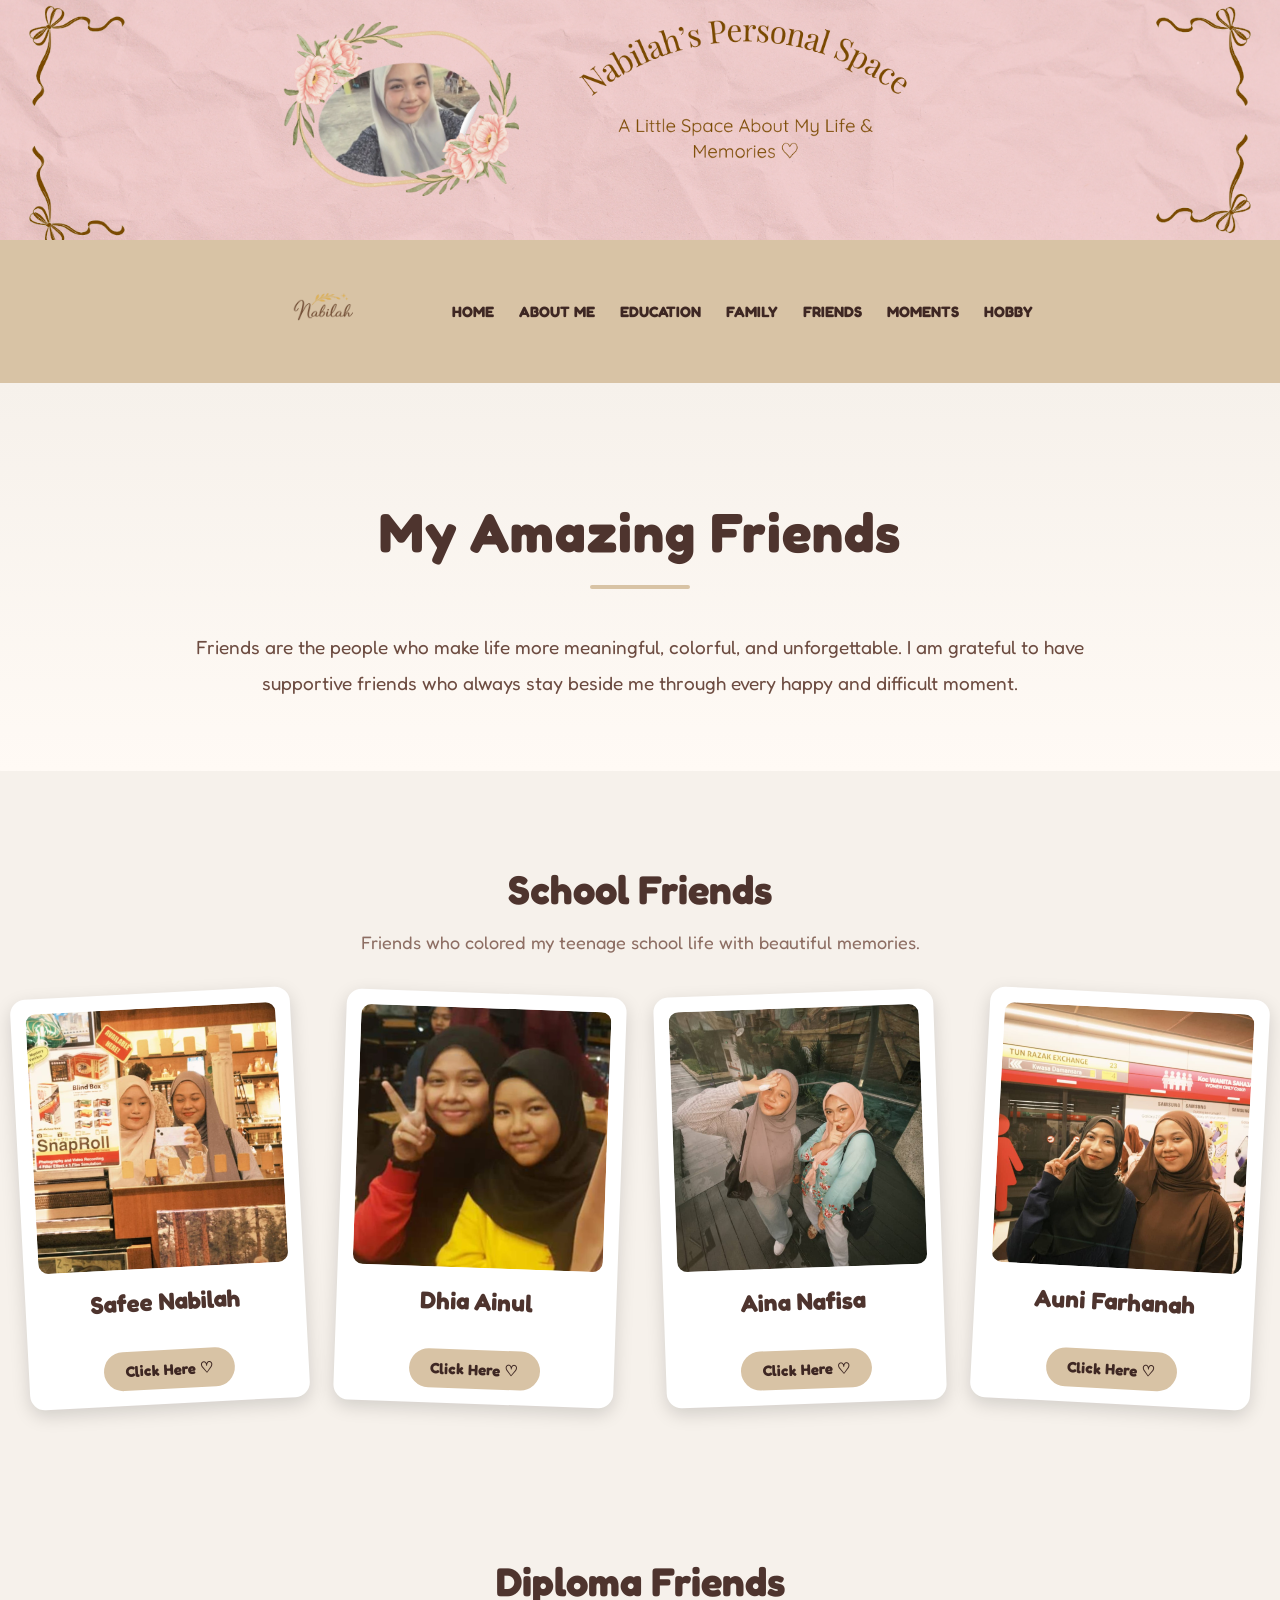
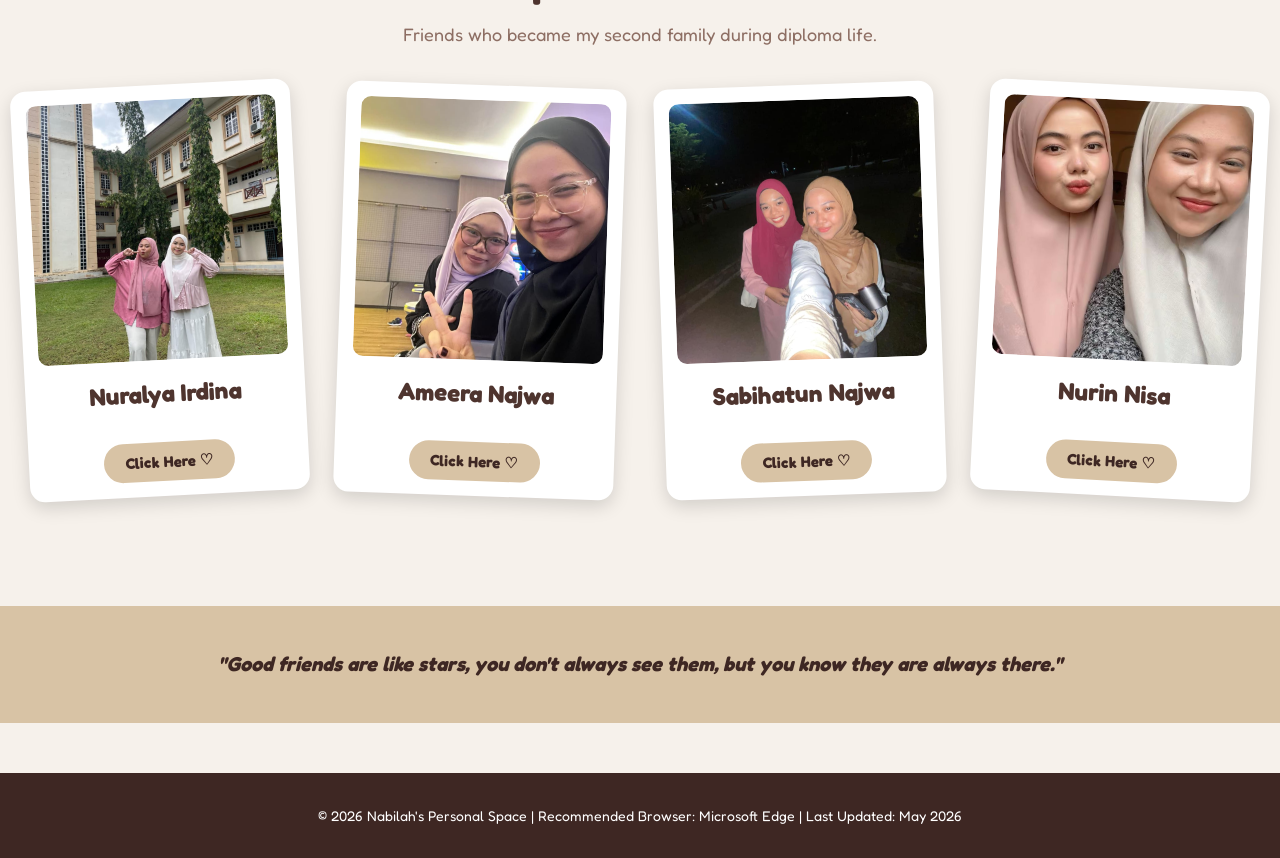
<file: friends.html>
<!DOCTYPE html>

<html>

<head>

    <title>Friends | Nabilah's Personal Space</title>

    <link rel="stylesheet" href="style.css">
 
    <link rel="preconnect" href="https://fonts.googleapis.com">

    <link rel="preconnect" href="https://fonts.gstatic.com" crossorigin>

    <link href="https://fonts.googleapis.com/css2?family=Fredoka:wght@300..700&display=swap" rel="stylesheet">



</head>

<body>

	 <!-- BACKGROUND MUSIC -->

    	<audio autoplay loop style="display:none;">

        <source src="music/backgroundmusic.mp3" type="audio/mp3">

   	</audio>

    <!-- HEADER -->

    <header>

        <img src="images/banner.png" alt="Banner" class="banner">

    </header>



       
<!-- NAVIGATION -->

<nav>

    <!-- LOGO -->

    <a href="index.html">

        <img src="images/logo.png"
        alt="Logo"
        class="logo">

    </a>



    <!-- NAVIGATION MENU -->

    <a href="index.html">HOME</a>
    <a href="aboutme.html">ABOUT ME</a>
    <a href="education.html">EDUCATION</a>
    <a href="family.html">FAMILY</a>
    <a href="friends.html">FRIENDS</a>
    <a href="moments.html">MOMENTS</a>
    <a href="hobby.html">HOBBY</a>

</nav>




    <!-- FRIENDS INTRO SECTION -->

    <section class="friends-section">

        <h1>My Amazing Friends</h1>

        <hr class="line">

        <p class="friends-text">

            Friends are the people who make life more meaningful,
            colorful, and unforgettable. I am grateful to have
            supportive friends who always stay beside me through
            every happy and difficult moment.

        </p>

    </section>



    <!-- SECONDARY SCHOOL FRIENDS -->

    <section class="friends-category">

        <h2>School Friends</h2>

        <p class="category-text">
            Friends who colored my teenage school life with beautiful memories.
        </p>



        <div class="friends-gallery">

            <div class="polaroid" onclick="openFriend1()">

                <img src="images/safee.jpeg" alt="Friend 1">

                <h3>Safee Nabilah</h3>

		  <a href="#" class="friend-btn">
                     Click Here ♡
                  </a>
            
	    </div>



            <div class="polaroid" onclick="openFriend2()">

                <img src="images/dhia.jpeg" alt="Friend 2">

                <h3>Dhia Ainul</h3>

		 <a href="#" class="friend-btn">
                     Click Here ♡
                  </a>

            </div>



            <div class="polaroid" onclick="openFriend3()">

                <img src="images/aina.jpeg" alt="Friend 3">

                <h3>Aina Nafisa</h3>

		 <a href="#" class="friend-btn">
                     Click Here ♡
                  </a>


            </div>



            <div class="polaroid" onclick="openFriend4()">

                <img src="images/auni.jpeg" alt="Friend 4">

                <h3>Auni Farhanah</h3>

             <a href="#" class="friend-btn">
                     Click Here ♡
                  </a>

            </div>

        </div>

    </section>



    <!-- DIPLOMA FRIENDS -->

    <section class="friends-category">

        <h2>Diploma Friends</h2>

        <p class="category-text">
            Friends who became my second family during diploma life.
        </p>



        <div class="friends-gallery">

            <div class="polaroid" onclick="openFriend5()">

                <img src="images/alya.jpeg" alt="Friend 5">

                <h3>Nuralya Irdina</h3>

 		  <a href="#" class="friend-btn">
                     Click Here ♡
                  </a>


            </div>



            <div class="polaroid" onclick="openFriend6()">

                <img src="images/ameera.jpeg" alt="Friend 6">

                <h3>Ameera Najwa</h3>

   		 <a href="#" class="friend-btn">
                     Click Here ♡
                  </a>

            </div>



            <div class="polaroid" onclick="openFriend7()">

                <img src="images/najwa.jpeg" alt="Friend 7">

                <h3>Sabihatun Najwa</h3>

  		  <a href="#" class="friend-btn">
                     Click Here ♡
                  </a>

            </div>



            <div class="polaroid" onclick="openFriend8()">

                <img src="images/nurin.jpeg" alt="Friend 8">

                <h3>Nurin Nisa</h3>

		 <a href="#" class="friend-btn">
                     Click Here ♡
                  </a>


            </div>

        </div>

    </section>



    <!-- POPUPS -->

    <!-- FRIEND 1 -->

    <div id="friend1-popup" class="popup">

        <div class="popup-content">

            <span class="close" onclick="closeFriend1()">&times;</span>

            <img src="images/safeenabilah.jpeg" alt="Friend 1">

            <h2>Safee</h2>

            <p>
                Safee is one of my childhood friends
                who always supports me through every situation.
            </p>

        </div>

    </div>



    <!-- FRIEND 2 -->

    <div id="friend2-popup" class="popup">

        <div class="popup-content">

            <span class="close" onclick="closeFriend2()">&times;</span>

            <img src="images/dhiaainul.jpeg" alt="Friend 2">

            <h2>Dhia</h2>

            <p>
                Dhia always brings happiness and laughter
                into our friendship memories.
            </p>

        </div>

    </div>



    <!-- FRIEND 3 -->

    <div id="friend3-popup" class="popup">

        <div class="popup-content">

            <span class="close" onclick="closeFriend3()">&times;</span>

            <img src="images/ainanafisa.jpeg" alt="Friend 3">

            <h2>Aina</h2>

            <p>
                Aina is caring and understanding,
                making every memory unforgettable.
            </p>

        </div>

    </div>



    <!-- FRIEND 4 -->

    <div id="friend4-popup" class="popup">

        <div class="popup-content">

            <span class="close" onclick="closeFriend4()">&times;</span>

            <img src="images/aunifarhanah.jpeg" alt="Friend 4">

            <h2>Auni</h2>

            <p>
                Auni is always there whenever I need support and encouragement.
            </p>

        </div>

    </div>



    <!-- FRIEND 5 -->

    <div id="friend5-popup" class="popup">

        <div class="popup-content">

            <span class="close" onclick="closeFriend5()">&times;</span>

            <img src="images/alyairdina.jpeg" alt="Friend 5">

            <h2>Alya</h2>

            <p>
                Alya is one of my first friends who always help me in every situation. 			She also very funny which makes my stress go away.
            </p>

        </div>

    </div>



    <!-- FRIEND 6 -->

    <div id="friend6-popup" class="popup">

        <div class="popup-content">

            <span class="close" onclick="closeFriend6()">&times;</span>

            <img src="images/ameeranajwa.jpeg" alt="Friend 6">

            <h2>Ameera</h2>

            <p>
                Ameera always helps me to forget my problems.
            </p>

        </div>

    </div>



    <!-- FRIEND 7 -->

    <div id="friend7-popup" class="popup">

        <div class="popup-content">

            <span class="close" onclick="closeFriend7()">&times;</span>

            <img src="images/sabihatunnajwa.jpeg" alt="Friend 7">

            <h2>Najwa</h2>

            <p>
                Najwa always give happiness to our friendship.
            </p>

        </div>

    </div>



    <!-- FRIEND 8 -->

    <div id="friend8-popup" class="popup">

        <div class="popup-content">

            <span class="close" onclick="closeFriend8()">&times;</span>

            <img src="images/nurinnisa.jpeg" alt="Friend 8">

            <h2>Nurin</h2>

            <p>
                Nurin is a caring friend who always motivates me during diploma life.
            </p>

        </div>

    </div>



    <!-- QUOTE SECTION -->

    <section class="quote-section">

        <h2>
            "Good friends are like stars, you don't always see them,
            but you know they are always there."
        </h2>

    </section>



    <!-- FOOTER -->

    <footer>

        <p>
            © 2026 Nabilah's Personal Space |
            Recommended Browser: Microsoft Edge |
            Last Updated: May 2026
        </p>

    </footer>



    <!-- JAVASCRIPT -->

    <script>

        function openFriend1() {
            document.getElementById("friend1-popup").style.display = "flex";
        }

        function closeFriend1() {
            document.getElementById("friend1-popup").style.display = "none";
        }



        function openFriend2() {
            document.getElementById("friend2-popup").style.display = "flex";
        }

        function closeFriend2() {
            document.getElementById("friend2-popup").style.display = "none";
        }



        function openFriend3() {
            document.getElementById("friend3-popup").style.display = "flex";
        }

        function closeFriend3() {
            document.getElementById("friend3-popup").style.display = "none";
        }



        function openFriend4() {
            document.getElementById("friend4-popup").style.display = "flex";
        }

        function closeFriend4() {
            document.getElementById("friend4-popup").style.display = "none";
        }



        function openFriend5() {
            document.getElementById("friend5-popup").style.display = "flex";
        }

        function closeFriend5() {
            document.getElementById("friend5-popup").style.display = "none";
        }



        function openFriend6() {
            document.getElementById("friend6-popup").style.display = "flex";
        }

        function closeFriend6() {
            document.getElementById("friend6-popup").style.display = "none";
        }



        function openFriend7() {
            document.getElementById("friend7-popup").style.display = "flex";
        }

        function closeFriend7() {
            document.getElementById("friend7-popup").style.display = "none";
        }



        function openFriend8() {
            document.getElementById("friend8-popup").style.display = "flex";
        }

        function closeFriend8() {
            document.getElementById("friend8-popup").style.display = "none";
        }

    </script>


</body>

</html>
</file>
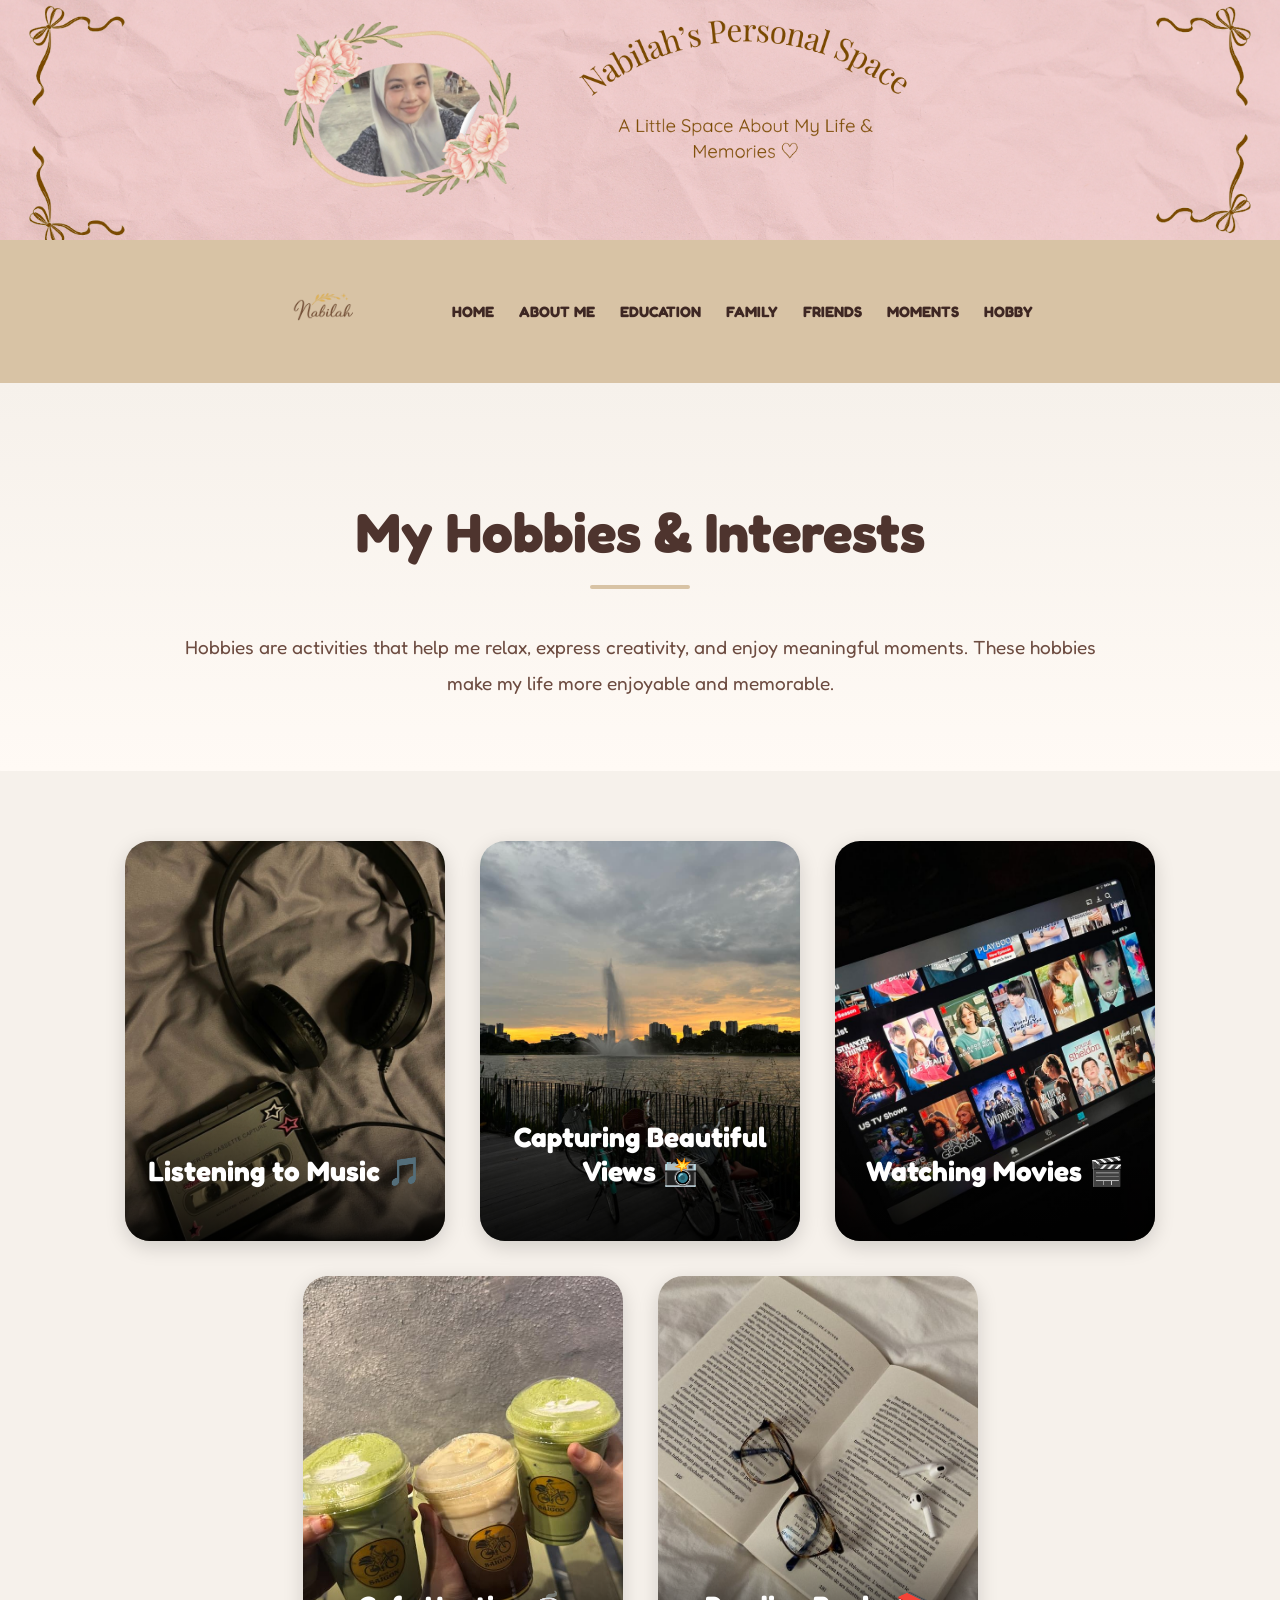
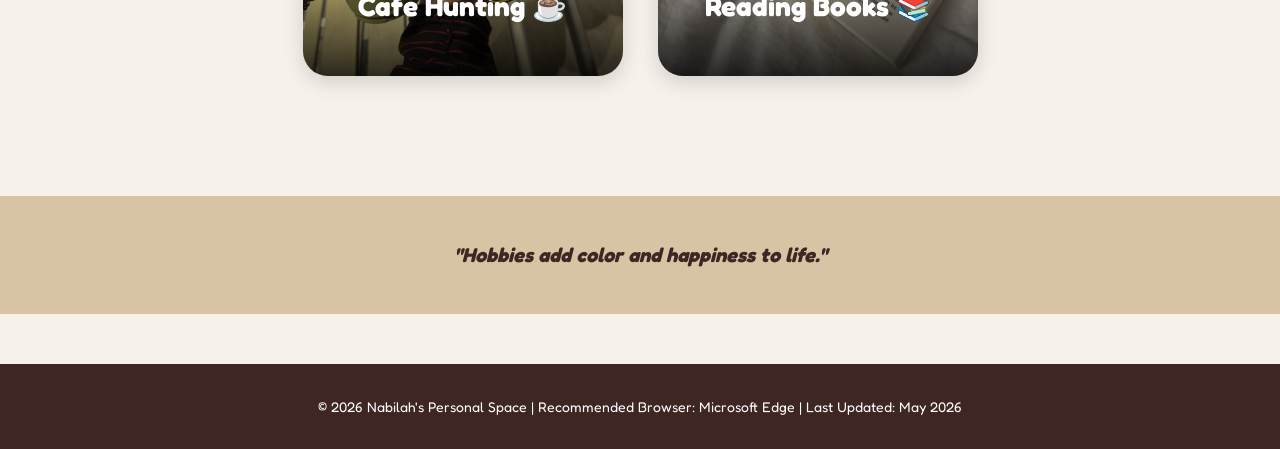
<file: hobby.html>
<!DOCTYPE html>

<html>

<head>

    <title>Hobby | Nabilah's Personal Space</title>

    <link rel="stylesheet" href="style.css">

    <link rel="preconnect" href="https://fonts.googleapis.com">

    <link rel="preconnect" href="https://fonts.gstatic.com" crossorigin>

    <link href="https://fonts.googleapis.com/css2?family=Fredoka:wght@300..700&display=swap" rel="stylesheet">



</head>

<body>

     <!-- BACKGROUND MUSIC -->

   <audio autoplay loop style="display:none;">

        <source src="music/backgroundmusic.mp3" type="audio/mp3">

    </audio>

    <!-- HEADER -->

    <header>

        <img src="images/banner.png" alt="Banner" class="banner">

    </header>



     
<!-- NAVIGATION -->

<nav>

    <!-- LOGO -->

    <a href="index.html">

        <img src="images/logo.png"
        alt="Logo"
        class="logo">

    </a>



    <!-- NAVIGATION MENU -->

    <a href="index.html">HOME</a>
    <a href="aboutme.html">ABOUT ME</a>
    <a href="education.html">EDUCATION</a>
    <a href="family.html">FAMILY</a>
    <a href="friends.html">FRIENDS</a>
    <a href="moments.html">MOMENTS</a>
    <a href="hobby.html">HOBBY</a>

</nav>





    <!-- HOBBY INTRO SECTION -->

    <section class="hobby-section">

        <h1>My Hobbies & Interests</h1>

        <hr class="line">

        <p class="hobby-text">

            Hobbies are activities that help me relax,
            express creativity, and enjoy meaningful moments.
            These hobbies make my life more enjoyable and memorable.

        </p>

    </section>



    <!-- HOBBY CARDS -->

    <section class="hobby-gallery">



        <!-- HOBBY 1 -->

        <div class="hobby-card" onclick="openHobby1()">

            <img src="images/music.jpeg" alt="Music">

            <div class="overlay">

                <h2>Listening to Music 🎵</h2>

            </div>

        </div>



        <!-- HOBBY 2 -->

        <div class="hobby-card" onclick="openHobby2()">

            <img src="images/view.jpeg" alt="Capture View">

            <div class="overlay">

                <h2>Capturing Beautiful Views 📸</h2>

            </div>

        </div>



        <!-- HOBBY 3 -->

        <div class="hobby-card" onclick="openHobby3()">

            <img src="images/movie.jpeg" alt="Movies">

            <div class="overlay">

                <h2>Watching Movies 🎬</h2>

            </div>

        </div>



        <!-- HOBBY 4 -->

        <div class="hobby-card" onclick="openHobby4()">

            <img src="images/cafe.jpeg" alt="Cafe">

            <div class="overlay">

                <h2>Cafe Hunting ☕</h2>

            </div>

        </div>



        <!-- HOBBY 5 -->

        <div class="hobby-card" onclick="openHobby5()">

            <img src="images/book.jpeg" alt="Reading Books">

            <div class="overlay">

                <h2>Reading Books 📚</h2>

            </div>

        </div>

    </section>


<!-- POPUP HOBBY 1 -->

<div id="hobby1-popup" class="popup">

    <div class="popup-content">

        <span class="close" onclick="closeHobby1()">&times;</span>

        <div class="popup-slideshow">



            <div class="popup-slide hobby1-slide fade">

                <img src="images/music1.jpeg">

            </div>

            <div class="popup-slide hobby1-slide fade">

                <img src="images/music2.jpeg">

            </div>

            <div class="popup-slide hobby1-slide fade">

                <img src="images/music3.jpeg">

            </div>



            <a class="popup-prev" onclick="plusSlides(-1, 'hobby1-slide')">❮</a>

            <a class="popup-next" onclick="plusSlides(1, 'hobby1-slide')">❯</a>

        </div>

        <h2>Listening to Music 🎵</h2>

        <p>
            Music helps me relax and enjoy my free time.
        </p>

    </div>

</div>



<!-- POPUP HOBBY 2 -->

<div id="hobby2-popup" class="popup">

    <div class="popup-content">

        <span class="close" onclick="closeHobby2()">&times;</span>

        <div class="popup-slideshow">



            <div class="popup-slide hobby2-slide fade">

                <img src="images/view1.jpeg">

            </div>

            <div class="popup-slide hobby2-slide fade">

                <img src="images/view2.jpeg">

            </div>

            <div class="popup-slide hobby2-slide fade">

                <img src="images/view3.jpeg">

            </div>



            <a class="popup-prev" onclick="plusSlides(-1, 'hobby2-slide')">❮</a>

            <a class="popup-next" onclick="plusSlides(1, 'hobby2-slide')">❯</a>

        </div>

        <h2>Capturing Beautiful Views 📸</h2>

        <p>
            Photography helps me preserve meaningful memories.
        </p>

    </div>

</div>


<!-- POPUP HOBBY 3 -->

<div id="hobby3-popup" class="popup">

    <div class="popup-content">

        <span class="close" onclick="closeHobby3()">&times;</span>

        <div class="popup-slideshow">



            <div class="popup-slide hobby3-slide fade">

                <img src="images/movie1.jpeg">

            </div>

            <div class="popup-slide hobby3-slide fade">

                <img src="images/movie2.jpeg">

            </div>

            <div class="popup-slide hobby3-slide fade">

                <img src="images/movie3.jpeg">

            </div>



            <a class="popup-prev" onclick="plusSlides(-1, 'hobby3-slide')">❮</a>

            <a class="popup-next" onclick="plusSlides(1, 'hobby3-slide')">❯</a>

        </div>

        <h2>Watching Movies 🎬</h2>

        <p>
            Watching movies helps me release stress and enjoy entertainment.
        </p>

    </div>

</div>


<!-- POPUP HOBBY 4 -->

<div id="hobby4-popup" class="popup">

    <div class="popup-content">

        <span class="close" onclick="closeHobby4()">&times;</span>

        <div class="popup-slideshow">



            <div class="popup-slide hobby4-slide fade">

                <img src="images/cafe1.jpeg">

            </div>

            <div class="popup-slide hobby4-slide fade">

                <img src="images/cafe2.jpeg">

            </div>

            <div class="popup-slide hobby4-slide fade">

                <img src="images/cafe3.jpeg">

            </div>



            <a class="popup-prev" onclick="plusSlides(-1, 'hobby4-slide')">❮</a>

            <a class="popup-next" onclick="plusSlides(1, 'hobby4-slide')">❯</a>

        </div>

        <h2>Cafe Hunting ☕</h2>

        <p>
            I enjoy visiting aesthetic cafes with friends.
        </p>

    </div>

</div>



<!-- POPUP HOBBY 5 -->

<div id="hobby5-popup" class="popup">

    <div class="popup-content">

        <span class="close" onclick="closeHobby5()">&times;</span>

        <div class="popup-slideshow">



            <div class="popup-slide hobby5-slide fade">

                <img src="images/book1.jpeg">

            </div>

            <div class="popup-slide hobby5-slide fade">

                <img src="images/book2.jpeg">

            </div>

            <div class="popup-slide hobby5-slide fade">

                <img src="images/book3.jpeg">

            </div>



            <a class="popup-prev" onclick="plusSlides(-1, 'hobby5-slide')">❮</a>

            <a class="popup-next" onclick="plusSlides(1, 'hobby5-slide')">❯</a>

        </div>

        <h2>Reading Books 📚</h2>

        <p>
            Reading books helps me improve my knowledge and imagination.
        </p>

    </div>

</div>


    <!-- QUOTE SECTION -->

    <section class="quote-section">

        <h2>
            "Hobbies add color and happiness to life."
        </h2>

    </section>



    <!-- FOOTER -->

    <footer>

        <p>
            © 2026 Nabilah's Personal Space |
            Recommended Browser: Microsoft Edge |
            Last Updated: May 2026
        </p>

    </footer>


<!-- JAVASCRIPT -->

<script>

    let slideIndexes = {};



    function showSlides(className, n){

        let slides = document.getElementsByClassName(className);



        if (!slideIndexes[className]) {

            slideIndexes[className] = 1;

        }



        if (n > slides.length){

            slideIndexes[className] = 1;

        }



        if (n < 1){

            slideIndexes[className] = slides.length;

        }



        for(let i = 0; i < slides.length; i++){

            slides[i].style.display = "none";

        }



        slides[slideIndexes[className] - 1].style.display = "block";

    }



    function plusSlides(n, className){

        slideIndexes[className] += n;

        showSlides(className, slideIndexes[className]);

    }



    /* HOBBY 1 */

    function openHobby1(){

        document.getElementById("hobby1-popup").style.display = "flex";

        slideIndexes["hobby1-slide"] = 1;

        showSlides("hobby1-slide", 1);

    }



    function closeHobby1(){

        document.getElementById("hobby1-popup").style.display = "none";

    }



    /* HOBBY 2 */

    function openHobby2(){

        document.getElementById("hobby2-popup").style.display = "flex";

        slideIndexes["hobby2-slide"] = 1;

        showSlides("hobby2-slide", 1);

    }



    function closeHobby2(){

        document.getElementById("hobby2-popup").style.display = "none";

    }



    /* HOBBY 3 */

    function openHobby3(){

        document.getElementById("hobby3-popup").style.display = "flex";

        slideIndexes["hobby3-slide"] = 1;

        showSlides("hobby3-slide", 1);

    }



    function closeHobby3(){

        document.getElementById("hobby3-popup").style.display = "none";

    }



    /* HOBBY 4 */

    function openHobby4(){

        document.getElementById("hobby4-popup").style.display = "flex";

        slideIndexes["hobby4-slide"] = 1;

        showSlides("hobby4-slide", 1);

    }



    function closeHobby4(){

        document.getElementById("hobby4-popup").style.display = "none";

    }



    /* HOBBY 5 */

    function openHobby5(){

        document.getElementById("hobby5-popup").style.display = "flex";

        slideIndexes["hobby5-slide"] = 1;

        showSlides("hobby5-slide", 1);

    }



    function closeHobby5(){

        document.getElementById("hobby5-popup").style.display = "none";

    }

</script>


</body>

</html>
</file>
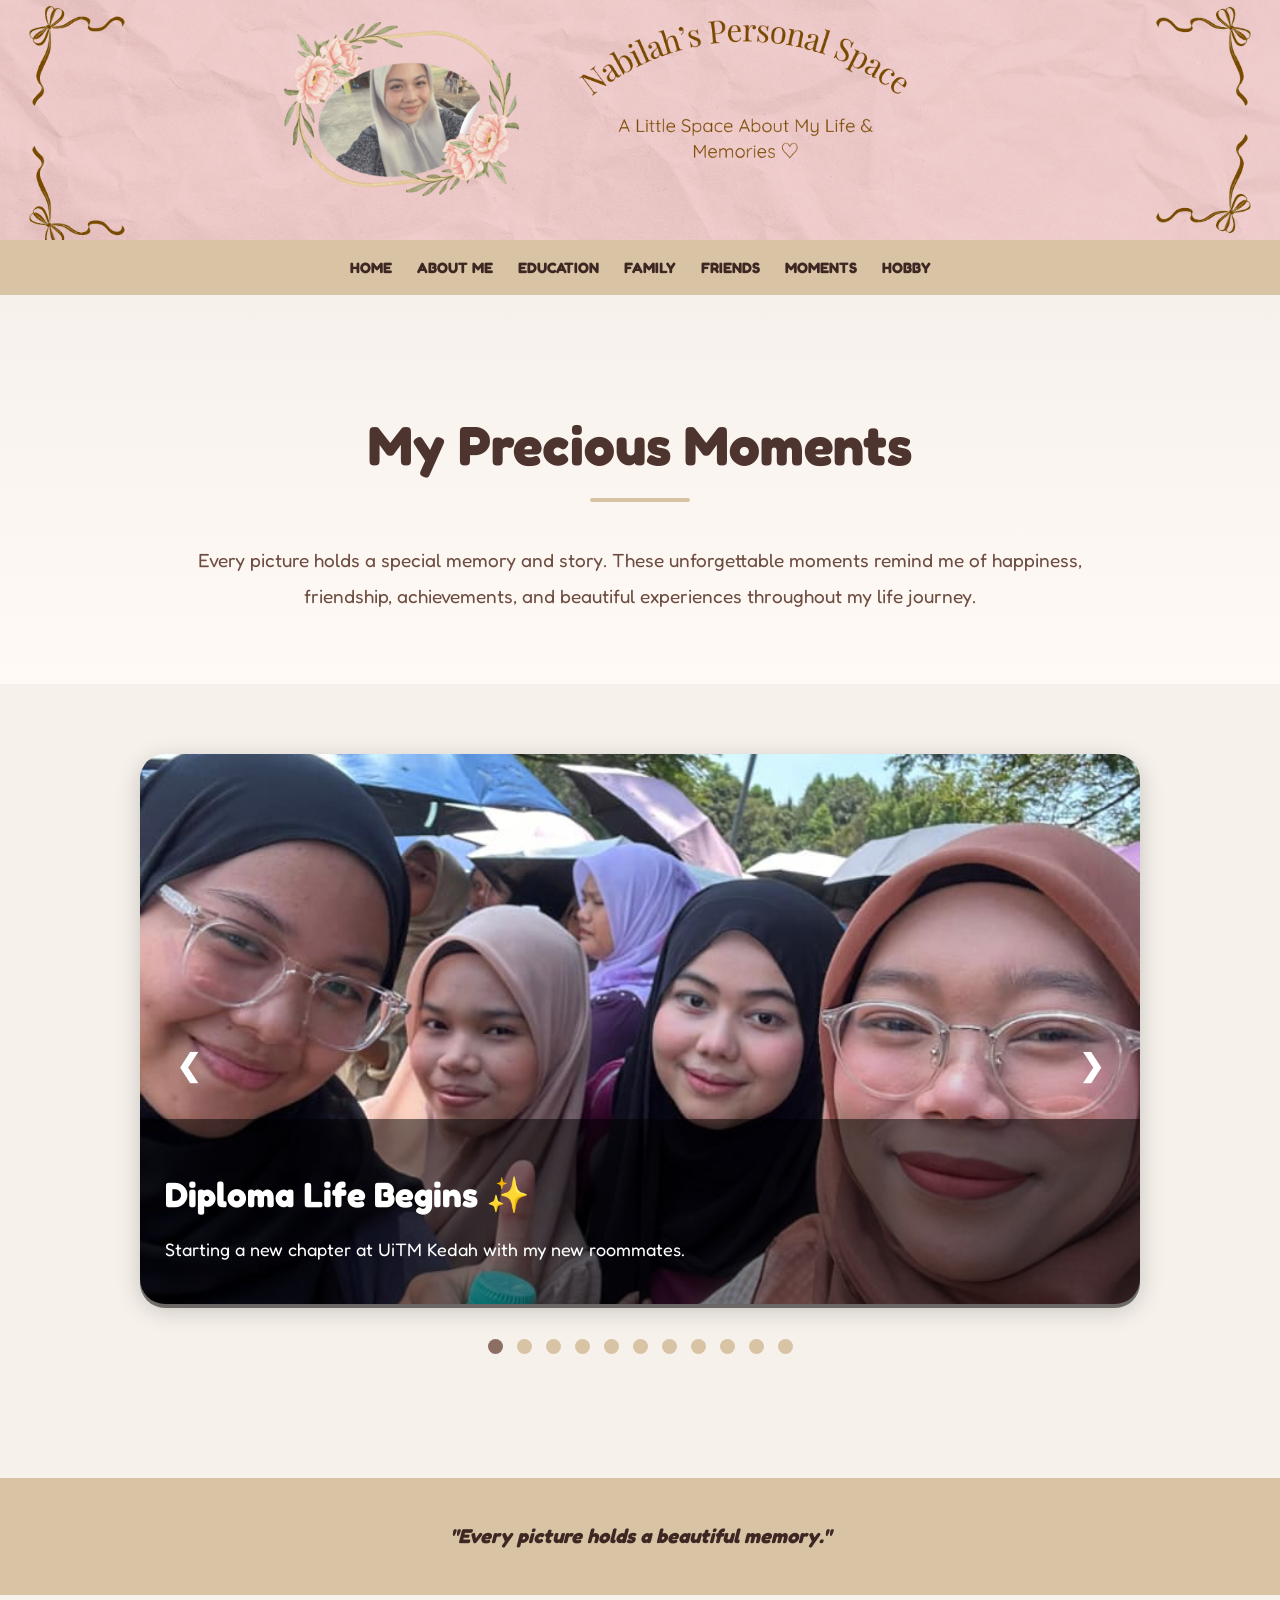
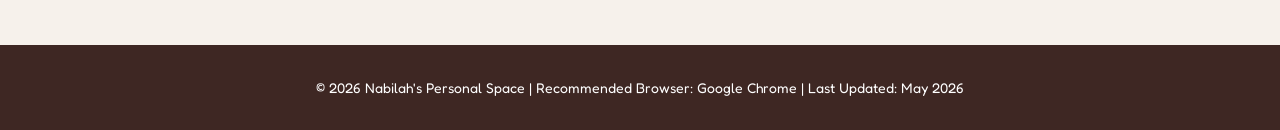
<file: moments.html>
<!DOCTYPE html>

<html>

<head>

    <head>

    <title>Welcome | Nabilah's Personal Space</title>

    <link rel="stylesheet" href="style.css">

    <!-- GOOGLE FONT -->

    <link rel="preconnect" href="https://fonts.googleapis.com">

    <link rel="preconnect" href="https://fonts.gstatic.com" crossorigin>

    <link href="https://fonts.googleapis.com/css2?family=Fredoka:wght@300..700&display=swap" rel="stylesheet">

</head>

<body>

<!-- BACKGROUND MUSIC -->

    
<audio id="bgMusic" autoplay loop style="display:none;">

    <source src="music/backgroundmusic.mp3"
    type="audio/mp3">

    </audio>

    <!-- HEADER -->

    <header>

        <img src="images/banner.png" alt="Banner" class="banner">

    </header>



    <!-- NAVIGATION BAR -->

    <nav>

        <a href="index.html">HOME</a>
        <a href="aboutme.html">ABOUT ME</a>
        <a href="education.html">EDUCATION</a>
        <a href="family.html">FAMILY</a>
        <a href="friends.html">FRIENDS</a>
        <a href="moments.html">MOMENTS</a>
        <a href="hobby.html">HOBBY</a>

    </nav>



    <!-- MOMENTS INTRO -->

    <section class="moments-section">

        <h1>My Precious Moments</h1>

        <hr class="line">

        <p class="moments-text">

            Every picture holds a special memory and story.
            These unforgettable moments remind me of happiness,
            friendship, achievements, and beautiful experiences
            throughout my life journey.

        </p>

    </section>



    <!-- SLIDESHOW SECTION -->

    <section class="slideshow-section">

        <div class="slideshow-container">



            <!-- SLIDE 1 -->

            <div class="slide fade">

                <img src="images/moment1.jpeg" alt="Moment 1">

                <div class="caption">

                    <h2>Diploma Life Begins ✨</h2>

                    <p>
                        Starting a new chapter at UiTM Kedah
                        with my new roommates.
                    </p>

                </div>

            </div>



            <!-- SLIDE 2 -->

            <div class="slide fade">

                <img src="images/moment2.jpeg" alt="Moment 2">

                <div class="caption">

                    <h2>Class Memories 🌸</h2>

                    <p>
                        Beautiful moments shared with highschool classmates.
                       
                    </p>

                </div>

            </div>



            <!-- SLIDE 3 -->

            <div class="slide fade">

                <img src="images/moment3.jpeg" alt="Moment 3">

                <div class="caption">

                    <h2>Hiking with friends</h2>

                    <p>
                        Creating unforgettable hiking experiences together with my diploma classmates. </p>
                    </p>

                </div>

            </div>



            <!-- SLIDE 4 -->

            <div class="slide fade">

                <img src="images/moment4.jpeg" alt="Moment 4">

                <div class="caption">

                    <h2>Friends Gathering 💖</h2>

                    <p>
                       Gathering at mamak with highschool classmates after playing badminton...

                </div>

            </div>



 	    <!-- SLIDE 5 -->

            <div class="slide fade">

                <img src="images/moment5.jpeg" alt="Moment 5">

                <div class="caption">

                    <h2>Outing with friends 💖</h2>

                    <p>
                      Watching movies together after a long week of studying.

                </div>

            </div>


 	    <!-- SLIDE 6 -->

            <div class="slide fade">

                <img src="images/moment6.jpeg" alt="Moment 6">

                <div class="caption">

                    <h2>Us after SPM result 🎓</h2>

                    <p>
                      Celebrating our SPM results and claiming special rewards for SPM candidates.
                    </p>

                </div>

            </div>


            <!-- SLIDE 7-->

            <div class="slide fade">

                <img src="images/moment7.jpeg" alt="Moment 7">

                <div class="caption">

                    <h2>Penang Trip with them</h2>

                    <p>
                       Trip for assignment (We're only go for nasi kandar..)
                    </p>

                </div>

            </div>


            <!-- SLIDE 8 -->

            <div class="slide fade">

                <img src="images/moment8.jpeg" alt="Moment 8">

                <div class="caption">

                    <h2>Gone, But Never Forgotten 💖</h2>

                    <p>
                        Our last photo together. I never imagined that it would become our final memory.
                    </p>

                </div>

            </div>


            <!-- SLIDE 9 -->

            <div class="slide fade">

                <img src="images/moment9.jpeg" alt="Moment 9">

                <div class="caption">

                    <h2>Family Timee</h2>

                    <p>
                        Holiday at Bukit Tinggi with family <3
                    </p>

                </div>

            </div>


            <!-- SLIDE 10 -->

            <div class="slide fade">

                <img src="images/moment10.jpeg" alt="Moment 10">

                <div class="caption">

                    <h2>Sec day of Raya Aidilfitri at Perak</h2>

                    <p>
                        Family photo before everyone go back to their house..
                    </p>

                </div>

            </div>


            <!-- SLIDE 11-->

            <div class="slide fade">

                <img src="images/moment11.jpeg" alt="Moment 11">

                <div class="caption">

                    <h2>Aidilfitri at Kelantan </h2>

                    <p>
                        Eventhough look crowded, but it still not enough members.
                    </p>

                </div>

            </div>


            <!-- PREVIOUS & NEXT BUTTON -->

            <a class="prev" onclick="plusSlides(-1)">❮</a>

            <a class="next" onclick="plusSlides(1)">❯</a>

        </div>



        <!-- DOTS -->

        <div class="dots-section">

            <span class="dot" onclick="currentSlide(1)"></span>

            <span class="dot" onclick="currentSlide(2)"></span>

            <span class="dot" onclick="currentSlide(3)"></span>
           
 	    <span class="dot" onclick="currentSlide(4)"></span>

	    <span class="dot" onclick="currentSlide(5)"></span>

 	    <span class="dot" onclick="currentSlide(6)"></span>

            <span class="dot" onclick="currentSlide(7)"></span>

            <span class="dot" onclick="currentSlide(8)"></span>

           <span class="dot" onclick="currentSlide(9)"></span>

           <span class="dot" onclick="currentSlide(10)"></span>

           <span class="dot" onclick="currentSlide(11)"></span>

        </div>

    </section>



    <!-- QUOTE SECTION -->

    <section class="quote-section">

        <h2>
            "Every picture holds a beautiful memory."
        </h2>

    </section>



    <!-- FOOTER -->

    <footer>

        <p>
            © 2026 Nabilah's Personal Space |
            Recommended Browser: Google Chrome |
            Last Updated: May 2026
        </p>

    </footer>



    <!-- JAVASCRIPT -->

    <script>

        let slideIndex = 1;

        showSlides(slideIndex);



        function plusSlides(n) {

            showSlides(slideIndex += n);

        }



        function currentSlide(n) {

            showSlides(slideIndex = n);

        }



        function showSlides(n) {

            let i;

            let slides = document.getElementsByClassName("slide");

            let dots = document.getElementsByClassName("dot");



            if (n > slides.length) {

                slideIndex = 1;

            }



            if (n < 1) {

                slideIndex = slides.length;

            }



            for (i = 0; i < slides.length; i++) {

                slides[i].style.display = "none";

            }



            for (i = 0; i < dots.length; i++) {

                dots[i].className = dots[i].className.replace(" active", "");

            }



            slides[slideIndex - 1].style.display = "block";

            dots[slideIndex - 1].className += " active";

        }

    </script>


</body>

</html>
</file>
<file: style.css>
body{
    margin:0;
    padding:0;
    background-color:#f6f1eb;
    font-family: 'Fredoka', sans-serif;
    color:#3e2723;
    cursor:url("images/cursor.png"), pointer;

}



/* BANNER */

.banner{
    width:100%;
    height:240px;
    object-fit:cover;
    display:block; 
}


/* NAVIGATION BAR */

nav{
    background-color:#d8c3a5;
    padding:18px;

    position:sticky;
    top:0;
    z-index:999;

    display:flex;
    justify-content:center;
    align-items:center;
    gap:25px;
    flex-wrap:wrap;
}



/* NAVIGATION LINK */

nav a{
    text-decoration:none;
    color:#3e2723;

    font-weight:bold;
    font-size:15px;

    transition:0.3s;
}



/* HOVER EFFECT */

nav a:hover{
    color:white;
}




/* ========================= */
/* LOGO */
/* ========================= */

.logo{
    width:160px;
    height:auto;

    margin-right:20px;

    vertical-align:middle;

    transition:0.3s;
}

/* LOGO HOVER */

.logo:hover{
    transform:scale(1.05);
}





/* VIDEO SECTION */

.video-section{
    text-align:center;
    padding:60px;
}



/* VIDEO TITLE */

.video-section h1{
    font-size:40px;
    margin-bottom:15px;
}



/* VIDEO TEXT */

.video-text{
    font-size:18px;
    color:#8d6e63;
    margin-bottom:30px;
}



/* VIDEO */

video{
    width:800px;
    max-width:100%;
    border-radius:20px;
    box-shadow:0px 4px 15px rgba(0,0,0,0.3);
}



/* WELCOME SECTION */

.welcome-section{
    padding:50px;
    text-align:center;
}



/* MARQUEE */

marquee{
    font-size:25px;
    font-weight:bold;
    margin-bottom:40px;
    color:#8d6e63;
}



/* PROFILE SECTION */

.profile-container{
    display:flex;
    align-items:center;
    justify-content:center;
    gap:50px;
    flex-wrap:wrap;
}



/* PROFILE IMAGE */

.profile{
    width:280px;
    height:280px;
    border-radius:50%;
    object-fit:cover;
    box-shadow:0px 4px 15px rgba(0,0,0,0.2);
}



/* INTRO TEXT */

.intro-text{
    width:500px;
    text-align:left;
}

.intro-text h1{
    font-size:40px;
    margin-bottom:15px;
}

.intro-text p{
    font-size:18px;
    line-height:1.8;
}



/* QUICK FACTS SECTION */

.facts-section{
    padding:50px;
    text-align:center;
}

.facts-section h2{
    font-size:35px;
    margin-bottom:30px;
}



/* TABLE */

table{
    margin:auto;
    width:70%;
    border-collapse:collapse;
    background-color:white;
    box-shadow:0px 4px 15px rgba(0,0,0,0.1);
}

table td{
    border:1px solid #d8c3a5;
    padding:18px;
    font-size:17px;
}

table tr:hover{
    background-color:#f3e5d8;
}

/* ========================= */
/* WEBSITE PREVIEW */
/* ========================= */

.preview-section{
    padding:90px 20px;
    text-align:center;
    background:linear-gradient(to bottom, #fffaf5, #f6f1eb);
}



/* TITLE */

.preview-section h1{
    font-size:55px;
    color:#4e342e;
    margin-bottom:20px;
}



/* TEXT */

.preview-text{
    width:70%;
    margin:auto;
    font-size:18px;
    line-height:1.8;
    color:#6d4c41;
    margin-bottom:60px;
}



/* GALLERY */

.preview-gallery{
    display:flex;
    justify-content:center;
    flex-wrap:wrap;
    gap:35px;
}



/* CARD */

.preview-card{
    width:280px;
    height:350px;
    position:relative;
    overflow:hidden;
    border-radius:25px;
    text-decoration:none;

    box-shadow:0px 6px 20px rgba(0,0,0,0.15);

    transition:0.4s;
}



/* HOVER */

.preview-card:hover{
    transform:translateY(-10px);
}



/* IMAGE */

.preview-card img{
    width:100%;
    height:100%;
    object-fit:cover;
    transition:0.5s;
}



/* IMAGE ZOOM */

.preview-card:hover img{
    transform:scale(1.1);
}



/* OVERLAY */

.preview-overlay{
    position:absolute;
    bottom:0;
    width:100%;
    padding:30px;

    background:linear-gradient(to top,
    rgba(0,0,0,0.8),
    transparent);
}



/* TITLE */

.preview-overlay h2{
    color:white;
    font-size:30px;
}



/* RESPONSIVE */

@media screen and (max-width:768px){

    .preview-section h1{
        font-size:42px;
    }

    .preview-text{
        width:90%;
        font-size:16px;
    }

}



/* FOOTER */

footer{
    background-color:#3e2723;
    color:white;
    text-align:center;
    padding:20px;
    margin-top:50px;
}

footer p{
    font-size:14px;
}

/* ABOUT SECTION */

.about-section{
    padding:60px;
    text-align:center;
}



/* ABOUT TITLE */

.about-section h1{
    font-size:45px;
    margin-bottom:40px;
}



/* ABOUT CONTAINER */

.about-container{
    display:flex;
    align-items:center;
    justify-content:center;
    gap:50px;
    flex-wrap:wrap;
}



/* ABOUT IMAGE */

.about-image{
    width:320px;
    height:320px;
    border-radius:20px;
    object-fit:cover;
    box-shadow:0px 4px 15px rgba(0,0,0,0.2);
}



/* ABOUT TEXT */

.about-text{
    width:550px;
    text-align:left;
}

.about-text p{
    font-size:18px;
    line-height:1.9;
    margin-bottom:20px;
}



/* DETAILS SECTION */

.details-section{
    padding:60px;
    text-align:center;
}

.details-section h2{
    font-size:38px;
    margin-bottom:30px;
}



/* TABLE */

.details-section table{
    margin:auto;
    width:75%;
    border-collapse:collapse;
    background-color:white;
    box-shadow:0px 4px 15px rgba(0,0,0,0.1);
}

.details-section td{
    border:1px solid #d8c3a5;
    padding:18px;
    font-size:17px;
}

.details-section tr:hover{
    background-color:#f3e5d8;
}

/*FAV LINK*/

.fav-link{
    color:blue;
    text-decoration:underline;
}

.fav-link:visited{
    color:purple;
}

.fav-link:hover{
    color:red;
}

.fav-link:active{
    color:darkred;
}

/* ========================= */
/* ABOUT VIDEO SECTION */
/* ========================= */

.about-video-section{
    padding:90px 20px;
    text-align:center;
    background:linear-gradient(to bottom, #fffaf5, #f6f1eb);
}



/* TITLE */

.about-video-section h1{
    font-size:55px;
    color:#4e342e;
    margin-bottom:20px;
}



/* TEXT */

.about-video-text{
    width:70%;
    margin:auto;
    margin-bottom:50px;

    font-size:18px;
    line-height:1.8;
    color:#6d4c41;
}



/* VIDEO */

.about-video-section video{
    width:850px;
    max-width:90%;

    border-radius:25px;

    box-shadow:0px 6px 20px rgba(0,0,0,0.15);
}



/* RESPONSIVE */

@media screen and (max-width:768px){

    .about-video-section h1{
        font-size:42px;
    }

    .about-video-text{
        width:90%;
        font-size:16px;
    }

}



/* QUOTE SECTION */

.quote-section{
    background-color:#d8c3a5;
    padding:30px;
    text-align:center;
    margin-top:50px;
}

.quote-section h2{
    font-size:20px;
    font-style:italic;
    color:#3e2723;
}




/* ========================= */
/* EDUCATION INTRO */
/* ========================= */

.education-intro{
    text-align:center;
    padding:80px 20px;
    background:linear-gradient(to bottom, #f6f1eb, #fffaf5);
}



/* TITLE */

.education-intro h1{
    font-size:60px;
    color:#4e342e;
    margin-bottom:20px;
}



/* LINE */

.line{
    width:120px;
    height:5px;
    background-color:#d8c3a5;
    border:none;
    border-radius:20px;
    margin:20px auto;
}



/* INTRO TEXT */

.education-intro p{
    width:75%;
    margin:auto;
    font-size:19px;
    line-height:1.9;
    color:#6d4c41;
}




/* ========================= */
/* EDUCATION CONTAINER */
/* ========================= */

.education-container{
    width:90%;
    margin:auto;
    padding:70px 0;

    display:grid;
    grid-template-columns:repeat(auto-fit, minmax(320px, 1fr));
    gap:35px;
}



/* ========================= */
/* EDUCATION CARD */
/* ========================= */

.education-card{
    background-color:white;
    border-radius:25px;
    overflow:hidden;
    box-shadow:0px 6px 20px rgba(0,0,0,0.1);
    transition:0.4s;
}



/* CARD HOVER */

.education-card:hover{
    transform:translateY(-10px);
}



/* SCHOOL IMAGE */

.education-card img{
    width:180px;
    height:180px;
    object-fit:contain;
    background:#fff;
    padding:15px;

display:block;
margin:0 auto;

}

/* CONTENT */

.education-content{
    padding:30px;
    text-align:center;
}



/* SCHOOL NAME */

.education-content h2{
    font-size:28px;
    color:#4e342e;
    margin-bottom:15px;
}



/* YEAR */

.education-content p{
    font-size:17px;
    color:#6d4c41;
    line-height:1.7;
    margin-bottom:25px;
}



/* BUTTON */

.education-content a{
    display:block;
    width:180px;
    margin:12px auto;
    padding:10px;
    background-color:#d8c3a5;
    color:#3e2723;
    text-decoration:none;
    border-radius:30px;
    font-weight:bold;
    transition:0.3s;
}



/* BUTTON HOVER */

.education-content a:hover{
    background-color:#8d6e63;
    color:white;
}

/* ========================= */
/* SCHOOL VIDEO */
/* ========================= */

.school-video{
    text-align:center;
    padding:90px 20px;
    background:linear-gradient(to bottom,
    #fffaf5,
    #f6f1eb);
}



/* TITLE */

.school-video h1{
    font-size:55px;
    color:#4e342e;
    margin-bottom:20px;
}



/* TEXT */

.video-text{
    width:75%;
    margin:auto;
    margin-bottom:40px;

    font-size:18px;
    line-height:1.8;
    color:#6d4c41;
}



/* VIDEO */

.school-video video{
    width:80%;
    max-width:500px;

    border-radius:25px;

    box-shadow:0px 6px 20px rgba(0,0,0,0.15);

    display:block;
    margin:auto;
}

.watch-btn{
    display:inline-block;

    padding:14px 30px;

    background-color:#d8c3a5;
    color:#3e2723;

    text-decoration:none;
    font-weight:bold;

    border-radius:30px;

    transition:0.3s;
}

.watch-btn:hover{
    background-color:#8d6e63;
    color:white;
}




/* FAMILY SECTION */

.family-section{
    text-align:center;
    padding:70px 20px;
    background:linear-gradient(to right, #f6f1eb, #fff8f3);
}



/* FAMILY TITLE */

.family-section h1{
    font-size:55px;
    color:#4e342e;
    margin-bottom:20px;
    letter-spacing:2px;
}



/* LINE */

.line{
    width:120px;
    height:4px;
    background-color:#d8c3a5;
    border:none;
    border-radius:10px;
    margin:20px auto;
}


/* FAMILY SECTION */

.family-section{
    text-align:center;
    padding:60px 20px;
    background:linear-gradient(to bottom, #f6f1eb, #fffaf5);
}



/* FAMILY TITLE */

.family-section h1{
    font-size:48px;
    color:#4e342e;
    margin-bottom:15px;
    letter-spacing:1px;
}


/* LINE */

.line{
    width:100px;
    height:4px;
    background-color:#d8c3a5;
    border:none;
    border-radius:10px;
    margin:20px auto 40px auto;
}


/* FAMILY PHOTO */

.family-photo{
    width:600px;
    max-width:85%;
    height:auto;
    border-radius:25px;
    box-shadow:0px 6px 25px rgba(0,0,0,0.15);
    transition:0.4s;
}


/* PHOTO HOVER */

.family-photo:hover{
    transform:scale(1.01);
}



/* FAMILY INFO */

.family-info{
    width:50%;
    margin:10px auto;
    text-align:left;
    color:#6d4c41;
    font-size:15px;
    line-height:1.8;
}

.family-info li{
    margin-bottom:10px;
}


/* BUTTON SECTION */

.family-buttons{
    text-align:center;
    margin-top:20px;
    margin-bottom:70px;
}



/* BUTTON STYLE */

.family-buttons button{
    background-color:#d8c3a5;
    color:#3e2723;
    border:none;
    padding:14px 30px;
    margin:10px;
    border-radius:50px;
    font-size:17px;
    font-weight:bold;
    cursor:pointer;
    transition:0.3s;
    box-shadow:0px 4px 12px rgba(0,0,0,0.1);
}



/* BUTTON HOVER */

.family-buttons button:hover{
    background-color:#8d6e63;
    color:white;
    transform:translateY(-4px);
}



/* POPUP BACKGROUND */

.popup{
    display:none;
    position:fixed;
    z-index:999;
    left:0;
    top:0;
    width:100%;
    height:100%;
    background-color:rgba(0,0,0,0.6);
    justify-content:center;
    align-items:center;
}



/* POPUP CONTENT */

.popup-content{
    background-color:white;
    width:420px;
    padding:30px;
    border-radius:25px;
    text-align:center;
    position:relative;
    animation:popupAnimation 0.4s ease;
}



/* POPUP IMAGE */

.popup-content img{
    width:220px;
    height:220px;
    object-fit:cover;
    border-radius:20px;
    margin-bottom:20px;
}



/* POPUP TITLE */

.popup-content h2{
    font-size:30px;
    color:#4e342e;
    margin-bottom:15px;
}



/* POPUP TEXT */

.popup-content p{
    font-size:17px;
    line-height:1.8;
    color:#6d4c41;
}



/* CLOSE BUTTON */

.close{
    position:absolute;
    top:10px;
    right:20px;
    font-size:35px;
    cursor:pointer;
    color:#8d6e63;
}



/* POPUP ANIMATION */

@keyframes popupAnimation{

    from{
        transform:scale(0.7);
        opacity:0;
    }

    to{
        transform:scale(1);
        opacity:1;
    }

}

/* FRIENDS SECTION */

.friends-section{
    text-align:center;
    padding:70px 20px;
    background:linear-gradient(to bottom, #f6f1eb, #fffaf5);
}



/* FRIENDS TITLE */

.friends-section h1{
    font-size:55px;
    color:#4e342e;
    margin-bottom:15px;
    letter-spacing:1px;
}



/* FRIENDS TEXT */

.friends-text{
    width:75%;
    margin:auto;
    margin-top:30px;
    font-size:19px;
    line-height:1.9;
    color:#6d4c41;
}



/* CATEGORY SECTION */

.friends-category{
    padding:60px 20px;
    text-align:center;
}



/* CATEGORY TITLE */

.friends-category h2{
    font-size:40px;
    color:#4e342e;
    margin-bottom:15px;
}



/* CATEGORY TEXT */

.category-text{
    font-size:18px;
    color:#8d6e63;
    margin-bottom:40px;
}



/* FRIENDS GALLERY */

.friends-gallery{
    display:flex;
    justify-content:center;
    flex-wrap:wrap;
    gap:40px;
}



/* POLAROID CARD */

.polaroid{
    width:250px;
    background-color:white;
    padding:15px;
    box-shadow:0px 6px 18px rgba(0,0,0,0.15);
    border-radius:15px;
    transition:0.4s;
    cursor:pointer;
}

/* FRIEND BUTTON */

.friend-btn{
    display:inline-block;

    margin-top:10px;
    padding:10px 22px;

    background-color:#d8c3a5;
    color:#3e2723;

    text-decoration:none;
    font-weight:bold;
    font-size:15px;

    border-radius:30px;

    transition:0.3s;
}



/* BUTTON HOVER */

.friend-btn:hover{
    background-color:#8d6e63;
    color:white;

    transform:scale(1.05);
}



/* RANDOM ROTATION */

.polaroid:nth-child(1){
    transform:rotate(-3deg);
}

.polaroid:nth-child(2){
    transform:rotate(2deg);
}

.polaroid:nth-child(3){
    transform:rotate(-2deg);
}

.polaroid:nth-child(4){
    transform:rotate(3deg);
}



/* POLAROID HOVER */

.polaroid:hover{
    transform:scale(1.05);
}


/* POLAROID IMAGE */

.polaroid img{
    width:100%;
    height:260px;
    object-fit:cover;
    border-radius:10px;
}



/* FRIEND NAME */

.polaroid h3{
    margin-top:15px;
    font-size:24px;
    color:#4e342e;
}



/* FRIEND CAPTION */

.polaroid p{
    color:#8d6e63;
    font-size:16px;
    margin-top:8px;
}



/* POPUP BACKGROUND */

.popup{
    display:none;
    position:fixed;
    z-index:999;
    left:0;
    top:0;
    width:100%;
    height:100%;
    background-color:rgba(0,0,0,0.6);
    justify-content:center;
    align-items:center;
}



/* POPUP CONTENT */

.popup-content{
    background-color:white;
    width:420px;
    padding:30px;
    border-radius:25px;
    text-align:center;
    position:relative;
    animation:popupAnimation 0.4s ease;
    box-shadow:0px 6px 20px rgba(0,0,0,0.3);
}



/* POPUP IMAGE */

.popup-content img{
    width:220px;
    height:220px;
    object-fit:cover;
    border-radius:20px;
    margin-bottom:20px;
}



/* POPUP TITLE */

.popup-content h2{
    font-size:30px;
    color:#4e342e;
    margin-bottom:15px;
}



/* POPUP TEXT */

.popup-content p{
    font-size:17px;
    line-height:1.8;
    color:#6d4c41;
}



/* CLOSE BUTTON */

.close{
    position:absolute;
    top:10px;
    right:20px;
    font-size:35px;
    cursor:pointer;
    color:#8d6e63;
    transition:0.3s;
}



/* CLOSE HOVER */

.close:hover{
    color:#3e2723;
    transform:rotate(90deg);
}



/* POPUP ANIMATION */

@keyframes popupAnimation{

    from{
        transform:scale(0.7);
        opacity:0;
    }

    to{
        transform:scale(1);
        opacity:1;
    }

}

/* MOMENTS SECTION */

.moments-section{
    text-align:center;
    padding:70px 20px;
    background:linear-gradient(to bottom, #f6f1eb, #fffaf5);
}



/* TITLE */

.moments-section h1{
    font-size:55px;
    color:#4e342e;
    margin-bottom:15px;
}



/* MOMENTS TEXT */

.moments-text{
    width:75%;
    margin:auto;
    margin-top:30px;
    font-size:19px;
    line-height:1.9;
    color:#6d4c41;
}



/* SLIDESHOW SECTION */

.slideshow-section{
    padding:70px 20px;
}



/* SLIDESHOW CONTAINER */

.slideshow-container{
    max-width:1000px;
    position:relative;
    margin:auto;
}



/* SLIDE */

.slide{
    display:none;
    position:relative;
}



/* SLIDE IMAGE */

.slide img{
    width:100%;
    height:550px;
    object-fit:cover;
    border-radius:25px;
    box-shadow:0px 6px 25px rgba(0,0,0,0.2);
}



/* CAPTION */

.caption{
    position:absolute;
    bottom:0;
    background:rgba(0,0,0,0.5);
    color:white;
    width:100%;
    padding:25px;
    border-radius:0px 0px 25px 25px;
    box-sizing:border-box;
}



/* CAPTION TITLE */

.caption h2{
    font-size:35px;
    margin-bottom:10px;
}



/* CAPTION TEXT */

.caption p{
    font-size:18px;
    line-height:1.7;
}



/* PREVIOUS BUTTON */

.prev{
    cursor:pointer;
    position:absolute;
    top:50%;
    left:20px;
    padding:16px;
    color:white;
    font-size:30px;
    font-weight:bold;
    transition:0.3s;
    user-select:none;
}



/* NEXT BUTTON */

.next{
    cursor:pointer;
    position:absolute;
    top:50%;
    right:20px;
    padding:16px;
    color:white;
    font-size:30px;
    font-weight:bold;
    transition:0.3s;
    user-select:none;
}



/* BUTTON HOVER */

.prev:hover,
.next:hover{
    background-color:rgba(0,0,0,0.5);
    border-radius:50%;
}



/* DOTS SECTION */

.dots-section{
    text-align:center;
    margin-top:30px;
}



/* DOT */

.dot{
    cursor:pointer;
    height:15px;
    width:15px;
    margin:0 5px;
    background-color:#d8c3a5;
    border-radius:50%;
    display:inline-block;
    transition:0.3s;
}



/* ACTIVE DOT */

.active,
.dot:hover{
    background-color:#8d6e63;
}



/* FADE ANIMATION */

.fade{
    animation-name:fade;
    animation-duration:1s;
}



@keyframes fade{

    from{
        opacity:0.4;
    }

    to{
        opacity:1;
    }

}

/* HOBBY SECTION */

.hobby-section{
    text-align:center;
    padding:70px 20px;
    background:linear-gradient(to bottom, #f6f1eb, #fffaf5);
}



/* HOBBY TITLE */

.hobby-section h1{
    font-size:55px;
    color:#4e342e;
    margin-bottom:15px;
}



/* HOBBY TEXT */

.hobby-text{
    width:75%;
    margin:auto;
    margin-top:30px;
    font-size:19px;
    line-height:1.9;
    color:#6d4c41;
}



/* HOBBY GALLERY */

.hobby-gallery{
    display:flex;
    justify-content:center;
    flex-wrap:wrap;
    gap:35px;
    padding:70px 20px;
}



/* HOBBY CARD */

.hobby-card{
    width:320px;
    height:400px;
    position:relative;
    overflow:hidden;
    border-radius:25px;
    cursor:pointer;
    box-shadow:0px 6px 20px rgba(0,0,0,0.15);
    transition:0.4s;
}



/* HOVER EFFECT */

.hobby-card:hover{
    transform:translateY(-10px);
}



/* HOBBY IMAGE */

.hobby-card img{
    width:100%;
    height:100%;
    object-fit:cover;
    transition:0.5s;
}



/* IMAGE ZOOM */

.hobby-card:hover img{
    transform:scale(1.1);
}



/* OVERLAY */

.overlay{
    position:absolute;
    bottom:0;
    width:100%;
    background:linear-gradient(to top, rgba(0,0,0,0.8), transparent);
    padding:30px 20px;
    box-sizing:border-box;
}



/* OVERLAY TITLE */

.overlay h2{
    color:white;
    font-size:28px;
    text-align:center;
}



/* POPUP BACKGROUND */

.popup{
    display:none;
    position:fixed;
    z-index:999;
    left:0;
    top:0;
    width:100%;
    height:100%;
    background-color:rgba(0,0,0,0.6);
    justify-content:center;
    align-items:center;
}



/* POPUP CONTENT */

.popup-content{
    background-color:white;
    width:420px;
    padding:30px;
    border-radius:25px;
    text-align:center;
    position:relative;
    animation:popupAnimation 0.4s ease;
    box-shadow:0px 6px 20px rgba(0,0,0,0.3);
}



/* POPUP IMAGE */

.popup-content img{
    width:230px;
    height:230px;
    object-fit:cover;
    border-radius:20px;
    margin-bottom:20px;
}



/* POPUP TITLE */

.popup-content h2{
    font-size:30px;
    color:#4e342e;
    margin-bottom:15px;
}



/* POPUP TEXT */

.popup-content p{
    font-size:17px;
    line-height:1.8;
    color:#6d4c41;
}



/* CLOSE BUTTON */

.close{
    position:absolute;
    top:10px;
    right:20px;
    font-size:35px;
    cursor:pointer;
    color:#8d6e63;
    transition:0.3s;
}



/* CLOSE HOVER */

.close:hover{
    color:#3e2723;
    transform:rotate(90deg);
}



/* POPUP ANIMATION */

@keyframes popupAnimation{

    from{
        transform:scale(0.7);
        opacity:0;
    }

    to{
        transform:scale(1);
        opacity:1;
    }

}



/* ========================= */
/* READING BOOK SLIDESHOW */
/* ========================= */



/* POPUP SLIDESHOW */

.popup-slideshow{
    position:relative;
    margin-bottom:25px;
}



/* POPUP SLIDE */

.popup-slide{
    display:none;
}



/* POPUP SLIDE IMAGE */

.popup-slide img{
    width:100%;
    height:280px;
    object-fit:cover;
    border-radius:20px;
}



/* PREVIOUS BUTTON */

.popup-prev{
    cursor:pointer;
    position:absolute;
    top:45%;
    left:10px;
    padding:12px;
    color:white;
    font-size:25px;
    font-weight:bold;
    transition:0.3s;
    user-select:none;
}



/* NEXT BUTTON */

.popup-next{
    cursor:pointer;
    position:absolute;
    top:45%;
    right:10px;
    padding:12px;
    color:white;
    font-size:25px;
    font-weight:bold;
    transition:0.3s;
    user-select:none;
}



/* BUTTON HOVER */

.popup-prev:hover,
.popup-next:hover{
    background-color:rgba(0,0,0,0.5);
    border-radius:50%;
}



/* FADE EFFECT */

.popupFade{
    animation-name:popupFade;
    animation-duration:1s;
}



@keyframes popupFade{

    from{
        opacity:0.4;
    }

    to{
        opacity:1;
    }

}


/* ========================= */
/* LANDING PAGE */
/* ========================= */

.landing-page{
    width:100%;
    min-height:100vh;

    background-image:
    linear-gradient(rgba(0,0,0,0.45),
    rgba(0,0,0,0.45)),
    url("images/background.jpg");

    background-size:cover;
    background-position:center;
    background-repeat:no-repeat;

    display:flex;
    justify-content:center;
    align-items:center;

    text-align:center;
}



/* CONTAINER */

.landing-container{
    color:white;
    animation:fadeIn 2s ease;
    padding:20px;
}



/* PROFILE IMAGE */

.landing-profile{
    width:220px;
    height:220px;

    object-fit:cover;

    border-radius:50%;

    border:6px solid white;

    margin-bottom:30px;

    box-shadow:0px 6px 20px rgba(0,0,0,0.3);
}



/* TITLE */

.landing-container h1{
    font-size:70px;
    margin-bottom:20px;
    font-family:'Fredoka', sans-serif;
}



/* TEXT */

.landing-container p{
    font-size:22px;
    line-height:1.8;

    width:70%;
    margin:auto;

    margin-bottom:40px;
}



/* BUTTON */

.landing-btn{
    display:inline-block;

    padding:18px 40px;

    background-color:#d8c3a5;
    color:#3e2723;

    text-decoration:none;

    font-size:20px;
    font-weight:bold;

    border-radius:40px;

    transition:0.4s;
}



/* BUTTON HOVER */

.landing-btn:hover{
    background-color:white;
    transform:scale(1.08);
}



/* FADE ANIMATION */

@keyframes fadeIn{

    from{
        opacity:0;
        transform:translateY(30px);
    }

    to{
        opacity:1;
        transform:translateY(0);
    }

}



/* RESPONSIVE */

@media screen and (max-width:768px){

    .landing-profile{
        width:170px;
        height:170px;
    }

    .landing-container h1{
        font-size:42px;
    }

    .landing-container p{
        width:90%;
        font-size:17px;
    }

    .landing-btn{
        padding:14px 30px;
        font-size:17px;
    }

}

/* ========================= */
/* CONTACT SECTION */
/* ========================= */

.contact-section{
    padding:90px 20px;
    text-align:center;

    background:linear-gradient(to bottom,
    #fffaf5,
    #f6f1eb);
}



/* TITLE */

.contact-section h1{
    font-size:55px;
    color:#4e342e;
    margin-bottom:20px;
}



/* TEXT */

.contact-text{
    width:70%;
    margin:auto;
    margin-bottom:50px;

    font-size:18px;
    line-height:1.8;
    color:#6d4c41;
}



/* CONTACT CONTAINER */

.contact-container{
    display:flex;
    justify-content:center;
    flex-wrap:wrap;
    gap:30px;
}



/* CONTACT CARD */

.contact-card{
    width:250px;

    background-color:white;

    padding:35px 25px;

    border-radius:25px;

    text-decoration:none;

    color:#4e342e;

    box-shadow:0px 6px 20px rgba(0,0,0,0.1);

    transition:0.4s;
}



/* HOVER */

.contact-card:hover{
    transform:translateY(-10px);
}



/* ICON */

.contact-card{
    font-size:40px;
}



/* TITLE */

.contact-card h2{
    margin-top:15px;
    margin-bottom:10px;

    font-size:24px;
}



/* TEXT */

.contact-card p{
    font-size:16px;
    color:#6d4c41;
}

/* ========================= */
/* CUSTOM CURSOR */
/* ========================= */

*{
    cursor:url("images/cursor.png") 16 16, auto !important;
}
</file>
